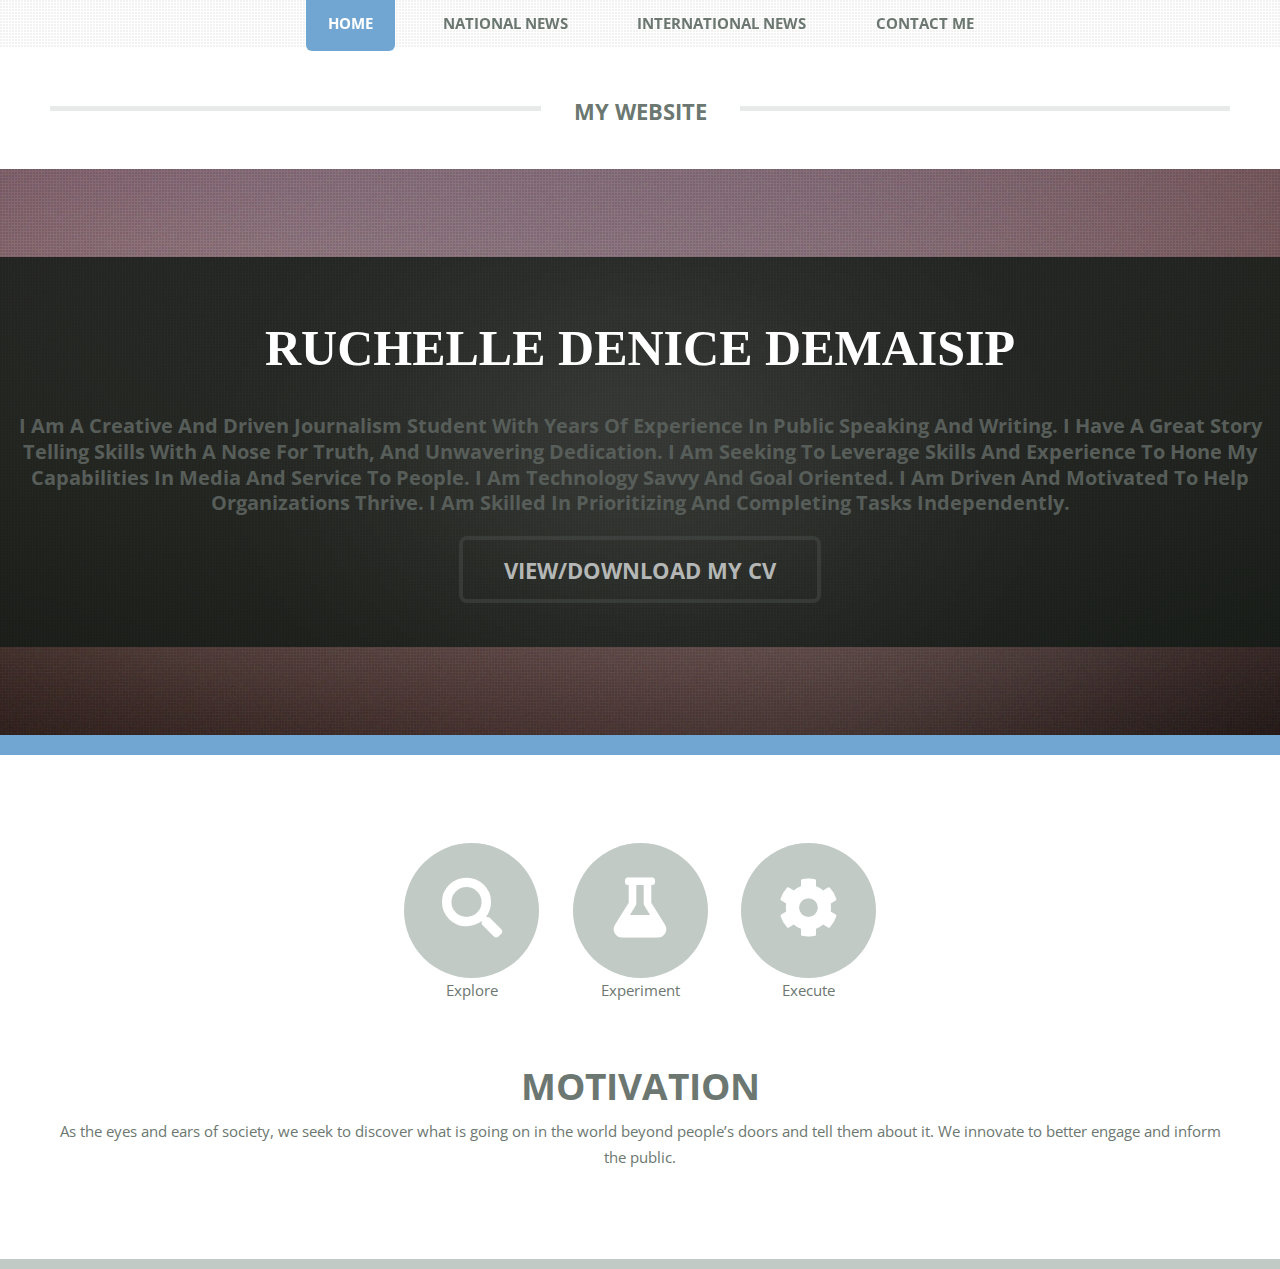
<file: index.html>
<!DOCTYPE HTML>

<html>
	<head>
		<title>Ruchelle Denice Demaisip</title>
		<meta charset="utf-8" />
		<style>
			/* Popup container - can be anything you want */
			.popup {
			  position: relative;
			  display: inline-block;
			  cursor: pointer;
			  -webkit-user-select: none;
			  -moz-user-select: none;
			  -ms-user-select: none;
			  user-select: none;
			}
			
			/* The actual popup */
			.popup .popuptext {
			  visibility: hidden;
			  width: 160px;
			  background-color: #555;
			  color: #fff;
			  text-align: center;
			  border-radius: 6px;
			  padding: 8px 0;
			  position: absolute;
			  z-index: 1;
			  bottom: 125%;
			  left: 50%;
			  margin-left: -80px;
			}
			
			/* Popup arrow */
			.popup .popuptext::after {
			  content: "";
			  position: absolute;
			  top: 100%;
			  left: 50%;
			  margin-left: -5px;
			  border-width: 5px;
			  border-style: solid;
			  border-color: #555 transparent transparent transparent;
			}
			
			/* Toggle this class - hide and show the popup */
			.popup .show {
			  visibility: visible;
			  -webkit-animation: fadeIn 1s;
			  animation: fadeIn 1s;
			}
			
			/* Add animation (fade in the popup) */
			@-webkit-keyframes fadeIn {
			  from {opacity: 0;} 
			  to {opacity: 1;}
			}
			
			@keyframes fadeIn {
			  from {opacity: 0;}
			  to {opacity:1 ;}
			}
			</style>
		<meta name="viewport" content="width=device-width, initial-scale=1, user-scalable=no" />
		<link rel="stylesheet" href="assets/css/main.css" />
	</head>
	<body class="homepage is-preload">
		<div id="page-wrapper">

			<!-- Header -->
				<header id="header">
					<div class="logo container">
						<div>
							<h1><a href="index.html" id="logo">My Website</a></h1>
						</div>
					</div>
				</header>

			<!-- Nav -->
				<nav id="nav">
					<ul>
						<li class="current"><a href="index.html">Home</a></li>
						<!-- <li>
							<a href="#">Dropdown</a>
							<ul>
								<li><a href="#">Lorem ipsum dolor</a></li>
								<li><a href="#">Magna phasellus</a></li>
								<li>
									<a href="#">Phasellus consequat</a>
									<ul>
										<li><a href="#">Lorem ipsum dolor</a></li>
										<li><a href="#">Phasellus consequat</a></li>
										<li><a href="#">Magna phasellus</a></li>
										<li><a href="#">Etiam dolore nisl</a></li>
									</ul>
								</li>
								<li><a href="#">Veroeros feugiat</a></li>
							</ul>
						</li> -->
						<!-- <li><a href="left-sidebar.html">My Resume</a></li> -->
						<li><a href="right-sidebar.html">National News</a></li>
						<li><a href="inter.html">International News</a></li>
						<li><a href="no-sidebar.html">Contact Me</a></li>
						
					</ul>
				</nav>

			<!-- Banner -->
				<section id="banner">
					<div class="content">
						<h2 style="font-family:Segoe Script;font-size: 50px;">Ruchelle Denice Demaisip</h2>
						<p style="text-transform: capitalize;">I am a creative and driven Journalism 
							student with years of experience in 
							public speaking and writing. I have a 
							great story telling skills with a nose for 
							truth, and unwavering dedication. I am 
							seeking to leverage skills and 
							experience to hone my capabilities in 
							media and service to people. 
							I am technology savvy and goal 
							oriented. I am driven and motivated to 
							help organizations thrive. I am skilled in 
							prioritizing and completing tasks 
							independently.</p>
						<a href="Data/RUCHELLE DENICE DEMAISIP - CV.pdf" class="button scrolly" download="bottle" target="_blank">View/Download My CV</a>
					</div>
				</section>

			<!-- Main -->
				<section id="main">
					<div class="container">
						<div class="row gtr-200">
							<div class="col-12">

								<!-- Highlight -->
									<section class="box highlight">
										<ul class="special">
												<li><a href="#" class="icon solid fa-search"><span class="label">Flask</span></a>
													<span class="popuptext" id="myPopup">Explore</span></li>
		
											<li><a href="#" class="icon solid fa-flask"><span class="label">Flask</span></a>
												<span class="popuptext" id="myPopup">Experiment</span></li>
											<li><a href="#" class="icon solid fa-cog"><span class="label">Cog?</span></a>
												<span class="popuptext" id="myPopup">Execute</span></li>
		
											  </ul>
											
											
											<script>
												// When the user clicks on div, open the popup
												function myFunction1() {
												  var popup = document.getElementById("myPopup");
												  popup.classList.toggle("show");
												}
												</script>
										</ul>
										<header>
											<h2>Motivation</h2>
										</header>
										<p>
											As the eyes and ears of society, we seek to discover what is going on in the world beyond people’s doors and tell them about it. We innovate to better engage and inform the public.
										</p>
									</section>

							</div>
												
						</div>
					</div>
				</section>

			<!-- Footer -->

		</div>

		<!-- Scripts -->
			<script src="assets/js/jquery.min.js"></script>
			<script src="assets/js/jquery.dropotron.min.js"></script>
			<script src="assets/js/jquery.scrolly.min.js"></script>
			<script src="assets/js/browser.min.js"></script>
			<script src="assets/js/breakpoints.min.js"></script>
			<script src="assets/js/util.js"></script>
			<script src="assets/js/main.js"></script>

	</body>
</html>
</file>
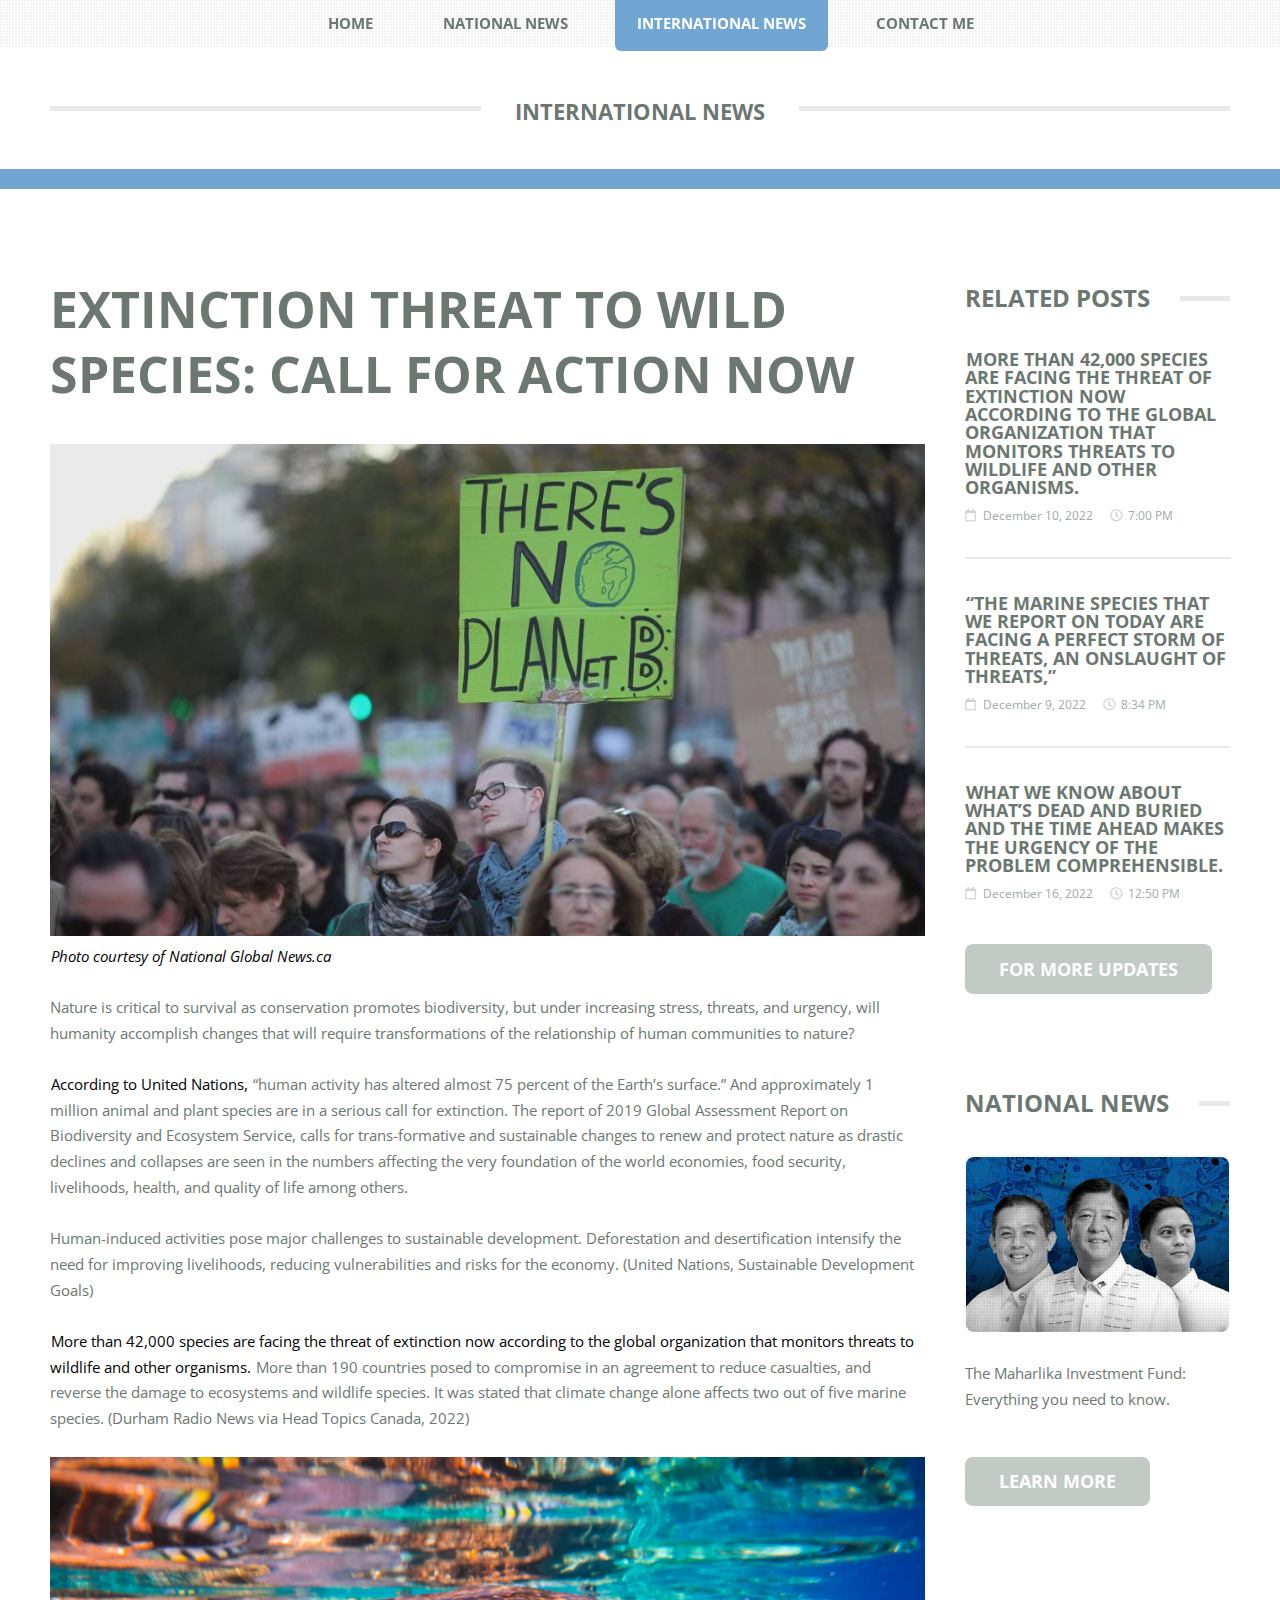
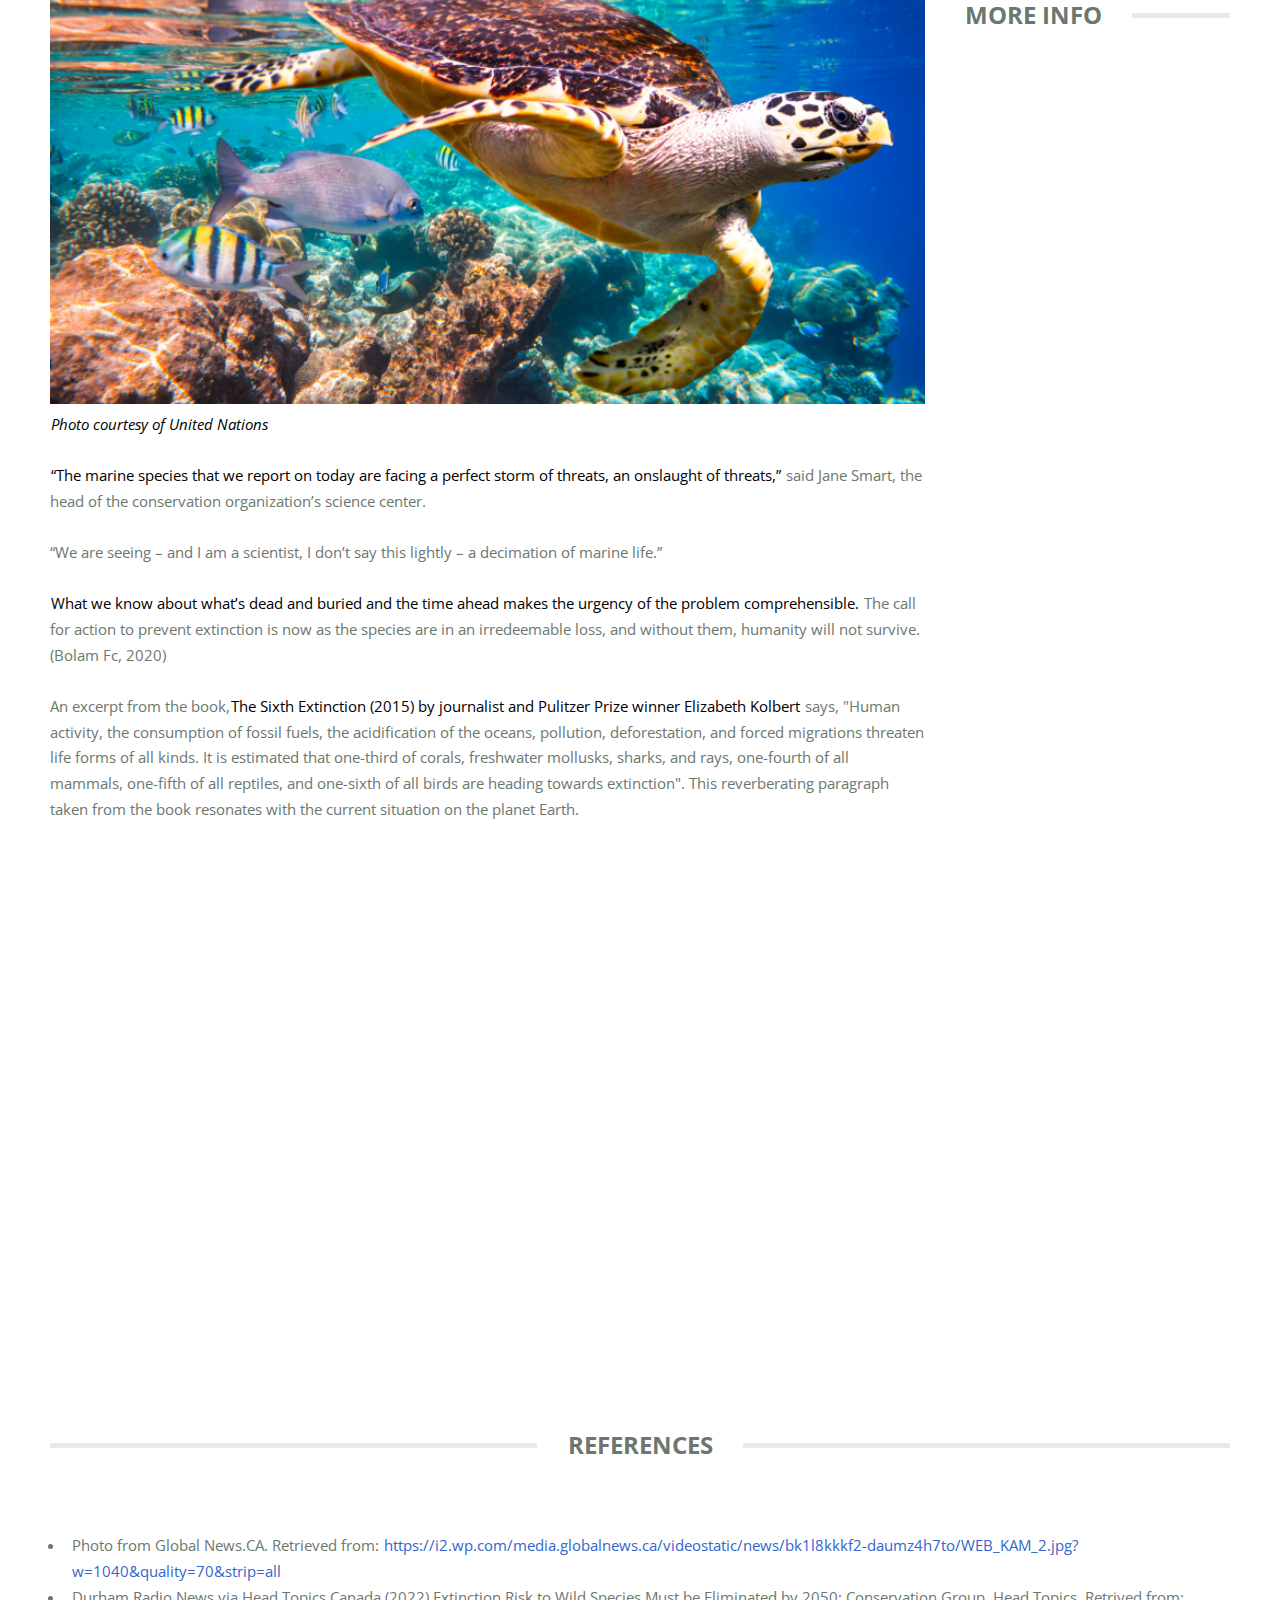
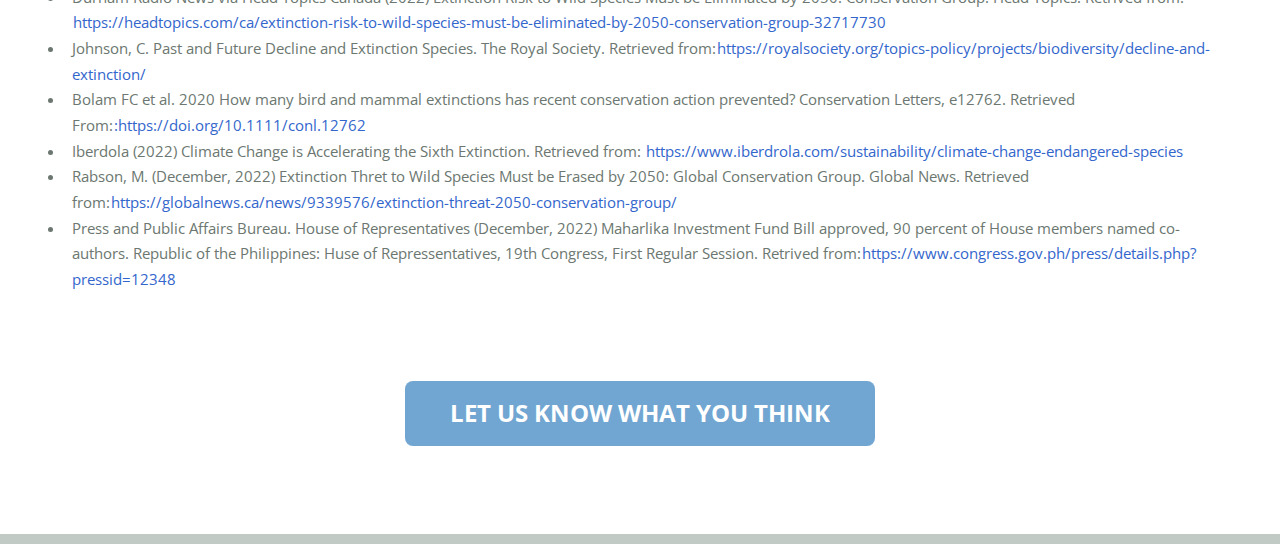
<file: inter.html>
<!DOCTYPE HTML>
<!--
	TXT by HTML5 UP
	html5up.net | @ajlkn
	Free for personal and commercial use under the CCA 3.0 license (html5up.net/license)
-->
<html>
	<head>
		<title>International News</title>
		<meta charset="utf-8" />
		<meta name="viewport" content="width=device-width, initial-scale=1, user-scalable=no" />
		<link rel="stylesheet" href="assets/css/main.css" />
		<style>
			br{
   display:block !important;
}
		
		.containerzz {
			position: relative;
			width: 100%;
			overflow: hidden;
			padding-top: 56.25%; /* 16:9 Aspect Ratio */
		  }
		  
		  .responsive-iframe {
			position: absolute;
			top: 0;
			left: 0;
			bottom: 0;
			right: 0;
			width: 100%;
			height: 100%;
			border: none;
		  }
					  .responsive {
			width: 100%;
			height: auto;
		  }
			a {
  outline: none;
  text-decoration: none;
  padding: 2px 1px 0;
}
		</style>
	</head>
	<body class="is-preload">
		<div id="page-wrapper">

			<!-- Header -->
				<header id="header">
					<div class="logo container">
						<div>
							<h1><a href="index.html" id="logo">International News</a></h1>
						</div>
					</div>
				</header>

			<!-- Nav -->
				<nav id="nav">
					<ul>
						<li ><a href="index.html">Home</a></li>
						<!-- <li>
							<a href="#">Dropdown</a>
							<ul>
								<li><a href="#">Lorem ipsum dolor</a></li>
								<li><a href="#">Magna phasellus</a></li>
								<li>
									<a href="#">Phasellus consequat</a>
									<ul>
										<li><a href="#">Lorem ipsum dolor</a></li>
										<li><a href="#">Phasellus consequat</a></li>
										<li><a href="#">Magna phasellus</a></li>
										<li><a href="#">Etiam dolore nisl</a></li>
									</ul>
								</li>
								<li><a href="#">Veroeros feugiat</a></li>
							</ul>
						</li> -->
						<!-- <li><a href="left-sidebar.html">My Resume</a></li> -->
						<li ><a href="right-sidebar.html">National News</a></li>
						<li class="current"><a href="inter.html">International News</a></li>
						<li><a href="no-sidebar.html">Contact Me</a></li>
					</ul>
				</nav>
				</nav>

			<!-- Main -->
				<section id="main">
					<div class="container">
						<div class="row">
							<div class="col-9 col-12-medium">
								
								<div class="content">
									
									<!-- Content -->

										<article class="box page-content">

											<header>
												<h2 style="font-size: 50px;">Extinction threat to wild species:
                                                    Call for action now</h2>
												<!-- <ul class="meta">
													<li class="icon fa-clock">5 days ago</li>
													<li class="icon fa-comments"><a href="#">1,024</a></li>
												</ul> -->
											</header>

											<section>
												<p>
												<span><img src="Data/Picture2.png" alt="" class="responsive"/><br>
                                                    <a href="https://i2.wp.com/media.globalnews.ca/videostatic/news/bk1l8kkkf2-daumz4h7to/WEB_KAM_2.jpg?w=1040&quality=70&strip=all" style="color: black;">
														<i>Photo courtesy of National Global News.ca</i></a></span>
                                                        <br><br>
													
												
												
                                                        Nature is critical to survival as conservation promotes biodiversity, but under increasing stress, threats, and urgency, will humanity accomplish changes that will require transformations of the relationship of human communities to nature?
												<br><br><a href="https://www.un.org/sustainabledevelopment/biodiversity/" style="color: black;">According to United Nations,</a> “human activity has altered almost 75 percent of the Earth’s surface.” And approximately 1 million animal and plant species are in a serious call for extinction. The report of 2019 Global Assessment Report on Biodiversity and Ecosystem Service, calls for trans-formative and sustainable changes to renew and protect nature as drastic declines and collapses are seen in the numbers affecting the very foundation of the world economies, food security, livelihoods, health, and quality of life among others. 
												<br><br>Human-induced activities pose major challenges to sustainable development. Deforestation and desertification intensify the need for improving livelihoods, reducing vulnerabilities and risks for the economy. (United Nations, Sustainable Development Goals)
												
											     <br><br> <a href="https://headtopics.com/ca/extinction-risk-to-wild-species-must-be-eliminated-by-2050-conservation-group-32717730" style="color: black;">More than 42,000 species are facing the threat of extinction now according to the global organization that monitors threats to wildlife and other organisms.</a> More than 190 countries posed to compromise in an agreement to reduce casualties, and reverse the damage to ecosystems and wildlife species. It was stated that climate change alone affects two out of five marine species. (Durham Radio News via Head Topics Canada, 2022)
                                                <br><br> <span><img src="Data/Picture3.png" alt="" class="responsive"/><br>
                                                    <a href="https://www.un.org/sustainabledevelopment/wp-content/uploads/2019/05/header.png" style="color: black;"><i>Photo courtesy of United Nations</i></a> 
													<br><br><a href="https://globalnews.ca/news/9339576/extinction-threat-2050-conservation-group/" style="color: black;">“The marine species that we report on today are facing a perfect storm of threats, an onslaught of threats,”</a> said Jane Smart, the head of the conservation organization’s science center.	
											<br><br>“We are seeing – and I am a scientist, I don’t say this lightly – a decimation of marine life.”
                                                </span> 
                                                <br><br><a href="https://royalsociety.org/topics-policy/projects/biodiversity/decline-and-extinction/" style="color: black;">What we know about what’s dead and buried and the time ahead makes the urgency of the problem comprehensible.</a> The call for action to prevent extinction is now as the species are in an irredeemable loss, and without them, humanity will not survive. (Bolam Fc, 2020) 
													<br><br>An excerpt from the book,<a href="https://www.iberdrola.com/sustainability/climate-change-endangered-species" style="color: black;">The Sixth Extinction (2015) by journalist and Pulitzer Prize winner Elizabeth Kolbert</a> says, "Human activity, the consumption of fossil fuels, the acidification of the oceans, pollution, deforestation, and forced migrations threaten life forms of all kinds. It is estimated that one-third of corals, freshwater mollusks, sharks, and rays, one-fourth of all mammals, one-fifth of all reptiles, and one-sixth of all birds are heading towards extinction". This reverberating paragraph taken from the book resonates with the current situation on the planet Earth.
												
                                            <br><br>
											<div class="containerzz"><iframe class="responsive-iframe" src="https://www.youtube.com/embed/dbCR0KSU52g" title="YouTube video player" frameborder="0" allow="accelerometer; autoplay; clipboard-write; encrypted-media; gyroscope; picture-in-picture" allowfullscreen></iframe>
                                        </div>
											</p>
											</section>

										</article>

								</div>
							</div>
							<div class="col-3 col-12-medium">
								<div class="sidebar">

									<!-- Sidebar -->

										<!-- Recent Posts -->
											<section>
												<h2 class="major"><span>Related Posts</span></h2>
												<ul class="divided">
													<li>
														<article class="box post-summary">
															<h3><a href="https://headtopics.com/ca/extinction-risk-to-wild-species-must-be-eliminated-by-2050-conservation-group-32717730">More than 42,000 species are facing the threat of extinction now according to the global organization that monitors threats to wildlife and other organisms.</a></h3>
															<ul class="meta">
																<li class="icon fa-calendar"><a href="#">December 10, 2022 </a></li>
																<li class="icon fa-clock">7:00 PM</li>
															</ul>
														</article>
													</li>
													<li>
														<article class="box post-summary">
															<h3><a href="https://globalnews.ca/news/9339576/extinction-threat-2050-conservation-group/">“The marine species that we report on today are facing a perfect storm of threats, an onslaught of threats,”</a></h3>
															<ul class="meta">
																<li class="icon fa-calendar"><a href="#">December 9, 2022 
																</a></li>
																<li class="icon fa-clock">8:34 PM</li>
															</ul>
														</article>
													</li>
													<li>
														<article class="box post-summary">
                                                            <h3><a href="https://royalsociety.org/topics-policy/projects/biodiversity/decline-and-extinction/">What we know about what’s dead and buried and the time ahead makes the urgency of the problem comprehensible.</a></h3>
															<ul class="meta">
																<li class="icon fa-calendar"><a href="#">December 16, 2022 
																</a></li>
																<li class="icon fa-clock">12:50 PM</li>
															</ul>
														</article>
													</li>
												</ul>
												<a href="no-sidebar.html" class="button alt">For More Updates</a>
											</section>

										<!-- Something -->
											<section>
												<h2 class="major"><span>National News</span></h2>
												<a href="#" class="image featured"><img src="Data/imag.png" alt="" /></a>
												<p>
													The Maharlika Investment Fund: Everything you need to know.
												</p>
												<a href="right-sidebar.html" class="button alt">Learn more</a>
											</section>

										<!-- Something -->
											<section>
												<section>
                                                    <h2 class="major"><span>More Info</span></h2>
													
                                                    <iframe width="300" height="150" src="https://www.youtube.com/embed/vN_qy0YPURA" title="YouTube video player" frameborder="0" allow="accelerometer; autoplay; clipboard-write; encrypted-media; gyroscope; picture-in-picture" allowfullscreen></iframe>
                                                
													<br><br><br>
                                                <iframe width="300" height="150" src="https://www.youtube.com/embed/0Puv0Pss33M" title="YouTube video player" frameborder="0" allow="accelerometer; autoplay; clipboard-write; encrypted-media; gyroscope; picture-in-picture" allowfullscreen></iframe>
                                                </section>
											</section>

								</div>
							</div>
							<div class="col-12">

								<!-- Features -->
									<section class="box features">
										<h2 class="major"><span>REFERENCES</span></h2>
										<div>
											<article class="box page-content">
												

													<ul>
														<li>Photo from Global News.CA. Retrieved from:<a href="https://i2.wp.com/media.globalnews.ca/videostatic/news/bk1l8kkkf2-daumz4h7to/WEB_KAM_2.jpg?w=1040&quality=70&strip=all" style="color:#3366CC;"> https://i2.wp.com/media.globalnews.ca/videostatic/news/bk1l8kkkf2-daumz4h7to/WEB_KAM_2.jpg?w=1040&quality=70&strip=all</a></li>
														<li>Durham Radio News via Head Topics Canada (2022) Extinction Risk to Wild Species Must be Eliminated by 2050: Conservation Group. Head Topics. Retrived from: <a href="https://headtopics.com/ca/extinction-risk-to-wild-species-must-be-eliminated-by-2050-conservation-group-32717730" style="color:#3366CC;">https://headtopics.com/ca/extinction-risk-to-wild-species-must-be-eliminated-by-2050-conservation-group-32717730</a></li>
														<li>Johnson, C. Past and Future Decline and Extinction Species. The Royal Society. Retrieved from:<a href="https://royalsociety.org/topics-policy/projects/biodiversity/decline-and-extinction/" style="color:#3366CC;">https://royalsociety.org/topics-policy/projects/biodiversity/decline-and-extinction/</a></li>
														<li>Bolam FC et al. 2020 How many bird and mammal extinctions has recent conservation action prevented? Conservation Letters, e12762. Retrieved From:<a href=":https://doi.org/10.1111/conl.12762" style="color:#3366CC;">:https://doi.org/10.1111/conl.12762</a></li>
														<li>Iberdola (2022) Climate Change is Accelerating the Sixth Extinction. Retrieved from: <a href="https://www.iberdrola.com/sustainability/climate-change-endangered-species" style="color:#3366CC;">https://www.iberdrola.com/sustainability/climate-change-endangered-species </a></li>
														<li>Rabson, M. (December, 2022) Extinction Thret to Wild Species Must be Erased by 2050: Global Conservation Group. Global News. Retrieved from:<a href="https://globalnews.ca/news/9339576/extinction-threat-2050-conservation-group/" style="color:#3366CC;">https://globalnews.ca/news/9339576/extinction-threat-2050-conservation-group/</a></li>
														<li>Press and Public Affairs Bureau. House of Representatives (December, 2022) Maharlika Investment Fund Bill approved, 90 percent of House members named co-authors. Republic of the Philippines: Huse of Repressentatives, 19th Congress, First Regular Session. Retrived from:<a href="https://www.congress.gov.ph/press/details.php?pressid=12348 " style="color:#3366CC;">https://www.congress.gov.ph/press/details.php?pressid=12348 </a></li>
													</ul>
													
													</article>
												
												<div class="col-12">
													<ul class="actions">
														<li><a href="no-sidebar.html" class="button large">let us know what you think</a></li>
													</ul>
												</div>
											</div>
										</div>
									</section>

							</div>
						</div>
					</div>
				</section>

		</div>

		<!-- Scripts -->
			<script src="assets/js/jquery.min.js"></script>
			<script src="assets/js/jquery.dropotron.min.js"></script>
			<script src="assets/js/jquery.scrolly.min.js"></script>
			<script src="assets/js/browser.min.js"></script>
			<script src="assets/js/breakpoints.min.js"></script>
			<script src="assets/js/util.js"></script>
			<script src="assets/js/main.js"></script>

	</body>
</html>
</file>
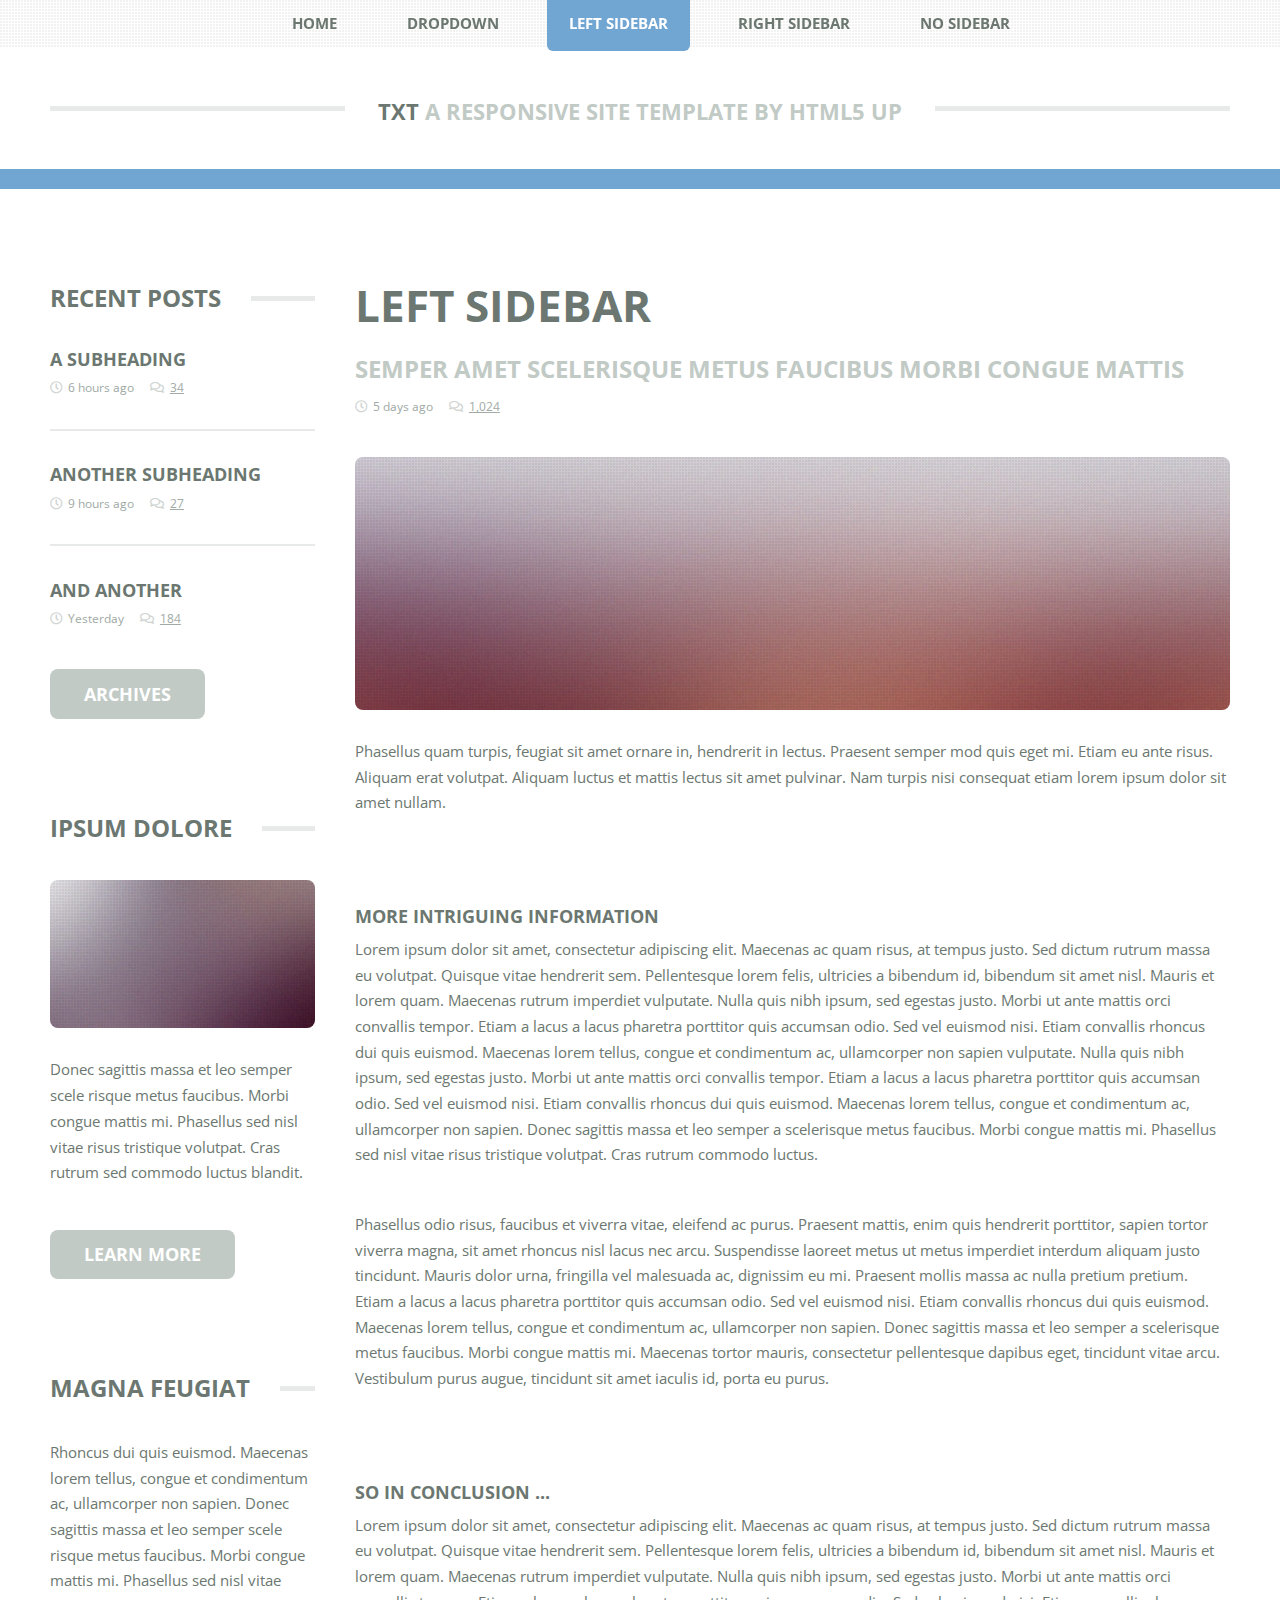
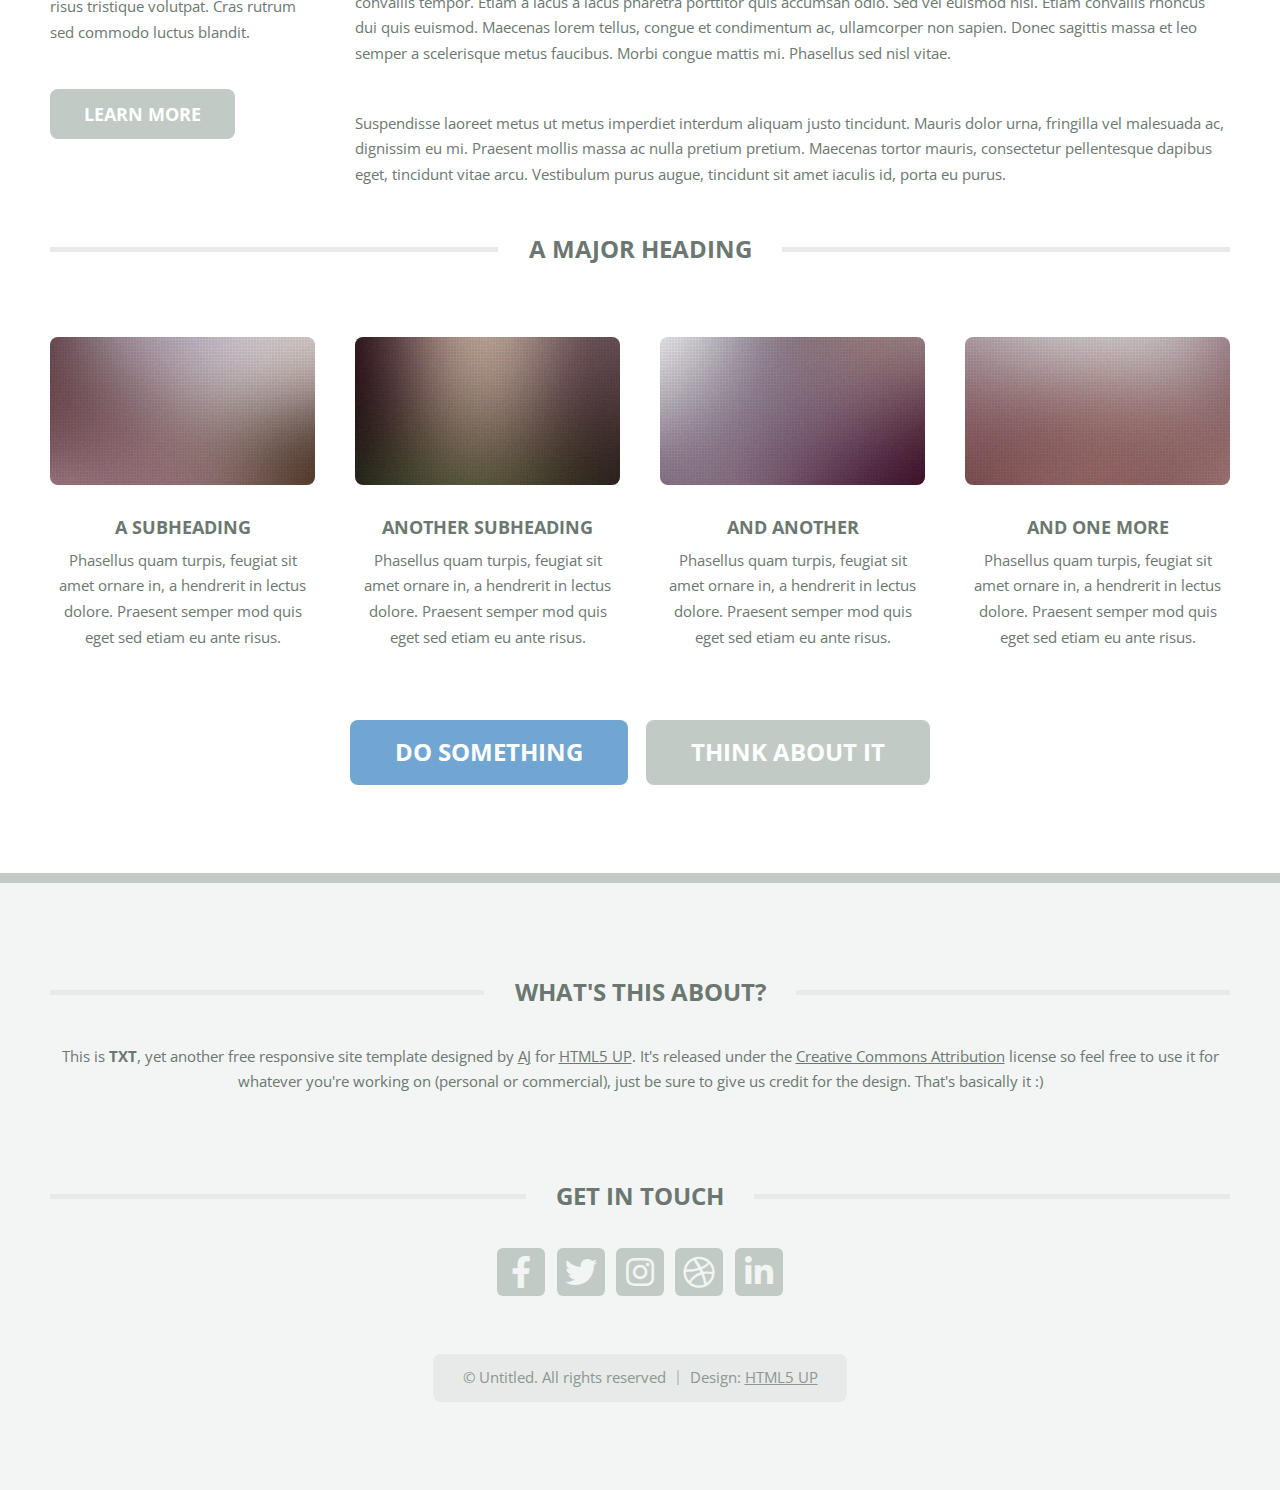
<file: left-sidebar.html>
<!DOCTYPE HTML>
<!--
	TXT by HTML5 UP
	html5up.net | @ajlkn
	Free for personal and commercial use under the CCA 3.0 license (html5up.net/license)
-->
<html>
	<head>
		<title>Left Sidebar - TXT by HTML5 UP</title>
		<meta charset="utf-8" />
		<meta name="viewport" content="width=device-width, initial-scale=1, user-scalable=no" />
		<link rel="stylesheet" href="assets/css/main.css" />
	</head>
	<body class="is-preload">
		<div id="page-wrapper">

			<!-- Header -->
				<header id="header">
					<div class="logo container">
						<div>
							<h1><a href="index.html" id="logo">TXT</a></h1>
							<p>A responsive site template by HTML5 UP</p>
						</div>
					</div>
				</header>

			<!-- Nav -->
				<nav id="nav">
					<ul>
						<li><a href="index.html">Home</a></li>
						<li>
							<a href="#">Dropdown</a>
							<ul>
								<li><a href="#">Lorem ipsum dolor</a></li>
								<li><a href="#">Magna phasellus</a></li>
								<li>
									<a href="#">Phasellus consequat</a>
									<ul>
										<li><a href="#">Lorem ipsum dolor</a></li>
										<li><a href="#">Phasellus consequat</a></li>
										<li><a href="#">Magna phasellus</a></li>
										<li><a href="#">Etiam dolore nisl</a></li>
									</ul>
								</li>
								<li><a href="#">Veroeros feugiat</a></li>
							</ul>
						</li>
						<li class="current"><a href="left-sidebar.html">Left Sidebar</a></li>
						<li><a href="right-sidebar.html">Right Sidebar</a></li>
						<li><a href="no-sidebar.html">No Sidebar</a></li>
					</ul>
				</nav>

			<!-- Main -->
				<section id="main">
					<div class="container">
						<div class="row">
							<div class="col-3 col-12-medium">
								<div class="sidebar">

									<!-- Sidebar -->

										<!-- Recent Posts -->
											<section>
												<h2 class="major"><span>Recent Posts</span></h2>
												<ul class="divided">
													<li>
														<article class="box post-summary">
															<h3><a href="#">A Subheading</a></h3>
															<ul class="meta">
																<li class="icon fa-clock">6 hours ago</li>
																<li class="icon fa-comments"><a href="#">34</a></li>
															</ul>
														</article>
													</li>
													<li>
														<article class="box post-summary">
															<h3><a href="#">Another Subheading</a></h3>
															<ul class="meta">
																<li class="icon fa-clock">9 hours ago</li>
																<li class="icon fa-comments"><a href="#">27</a></li>
															</ul>
														</article>
													</li>
													<li>
														<article class="box post-summary">
															<h3><a href="#">And Another</a></h3>
															<ul class="meta">
																<li class="icon fa-clock">Yesterday</li>
																<li class="icon fa-comments"><a href="#">184</a></li>
															</ul>
														</article>
													</li>
												</ul>
												<a href="#" class="button alt">Archives</a>
											</section>

										<!-- Something -->
											<section>
												<h2 class="major"><span>Ipsum Dolore</span></h2>
												<a href="#" class="image featured"><img src="images/pic03.jpg" alt="" /></a>
												<p>
													Donec sagittis massa et leo semper scele risque metus faucibus. Morbi congue mattis mi.
													Phasellus sed nisl vitae risus tristique volutpat. Cras rutrum sed commodo luctus blandit.
												</p>
												<a href="#" class="button alt">Learn more</a>
											</section>

										<!-- Something -->
											<section>
												<h2 class="major"><span>Magna Feugiat</span></h2>
												<p>
													Rhoncus dui quis euismod. Maecenas lorem tellus, congue et condimentum ac, ullamcorper non sapien.
													Donec sagittis massa et leo semper scele risque metus faucibus. Morbi congue mattis mi.
													Phasellus sed nisl vitae risus tristique volutpat. Cras rutrum sed commodo luctus blandit.
												</p>
												<a href="#" class="button alt">Learn more</a>
											</section>

								</div>
							</div>
							<div class="col-9 col-12-medium imp-medium">
								<div class="content">

									<!-- Content -->

										<article class="box page-content">

											<header>
												<h2>Left Sidebar</h2>
												<p>Semper amet scelerisque metus faucibus morbi congue mattis</p>
												<ul class="meta">
													<li class="icon fa-clock">5 days ago</li>
													<li class="icon fa-comments"><a href="#">1,024</a></li>
												</ul>
											</header>

											<section>
												<span class="image featured"><img src="images/pic05.jpg" alt="" /></span>
												<p>
													Phasellus quam turpis, feugiat sit amet ornare in, hendrerit in lectus.
													Praesent semper mod quis eget mi. Etiam eu ante risus. Aliquam erat volutpat.
													Aliquam luctus et mattis lectus sit amet pulvinar. Nam turpis nisi
													consequat etiam lorem ipsum dolor sit amet nullam.
												</p>
											</section>

											<section>
												<h3>More intriguing information</h3>
												<p>
													Lorem ipsum dolor sit amet, consectetur adipiscing elit. Maecenas ac quam risus, at tempus
													justo. Sed dictum rutrum massa eu volutpat. Quisque vitae hendrerit sem. Pellentesque lorem felis,
													ultricies a bibendum id, bibendum sit amet nisl. Mauris et lorem quam. Maecenas rutrum imperdiet
													vulputate. Nulla quis nibh ipsum, sed egestas justo. Morbi ut ante mattis orci convallis tempor.
													Etiam a lacus a lacus pharetra porttitor quis accumsan odio. Sed vel euismod nisi. Etiam convallis
													rhoncus dui quis euismod. Maecenas lorem tellus, congue et condimentum ac, ullamcorper non sapien
													vulputate. Nulla quis nibh ipsum, sed egestas justo. Morbi ut ante mattis orci convallis tempor.
													Etiam a lacus a lacus pharetra porttitor quis accumsan odio. Sed vel euismod nisi. Etiam convallis
													rhoncus dui quis euismod. Maecenas lorem tellus, congue et condimentum ac, ullamcorper non sapien.
													Donec sagittis massa et leo semper a scelerisque metus faucibus. Morbi congue mattis mi.
													Phasellus sed nisl vitae risus tristique volutpat. Cras rutrum commodo luctus.
												</p>
												<p>
													Phasellus odio risus, faucibus et viverra vitae, eleifend ac purus. Praesent mattis, enim
													quis hendrerit porttitor, sapien tortor viverra magna, sit amet rhoncus nisl lacus nec arcu.
													Suspendisse laoreet metus ut metus imperdiet interdum aliquam justo tincidunt. Mauris dolor urna,
													fringilla vel malesuada ac, dignissim eu mi. Praesent mollis massa ac nulla pretium pretium.
													Etiam a lacus a lacus pharetra porttitor quis accumsan odio. Sed vel euismod nisi. Etiam convallis
													rhoncus dui quis euismod. Maecenas lorem tellus, congue et condimentum ac, ullamcorper non sapien.
													Donec sagittis massa et leo semper a scelerisque metus faucibus. Morbi congue mattis mi.
													Maecenas tortor mauris, consectetur pellentesque dapibus eget, tincidunt vitae arcu.
													Vestibulum purus augue, tincidunt sit amet iaculis id, porta eu purus.
												</p>
											</section>

											<section>
												<h3>So in conclusion ...</h3>
												<p>
													Lorem ipsum dolor sit amet, consectetur adipiscing elit. Maecenas ac quam risus, at tempus
													justo. Sed dictum rutrum massa eu volutpat. Quisque vitae hendrerit sem. Pellentesque lorem felis,
													ultricies a bibendum id, bibendum sit amet nisl. Mauris et lorem quam. Maecenas rutrum imperdiet
													vulputate. Nulla quis nibh ipsum, sed egestas justo. Morbi ut ante mattis orci convallis tempor.
													Etiam a lacus a lacus pharetra porttitor quis accumsan odio. Sed vel euismod nisi. Etiam convallis
													rhoncus dui quis euismod. Maecenas lorem tellus, congue et condimentum ac, ullamcorper non sapien.
													Donec sagittis massa et leo semper a scelerisque metus faucibus. Morbi congue mattis mi.
													Phasellus sed nisl vitae.
												</p>
												<p>
													Suspendisse laoreet metus ut metus imperdiet interdum aliquam justo tincidunt. Mauris dolor urna,
													fringilla vel malesuada ac, dignissim eu mi. Praesent mollis massa ac nulla pretium pretium.
													Maecenas tortor mauris, consectetur pellentesque dapibus eget, tincidunt vitae arcu.
													Vestibulum purus augue, tincidunt sit amet iaculis id, porta eu purus.
												</p>
											</section>

										</article>

								</div>
							</div>
							<div class="col-12">

								<!-- Features -->
									<section class="box features">
										<h2 class="major"><span>A Major Heading</span></h2>
										<div>
											<div class="row">
												<div class="col-3 col-6-medium col-12-small">

													<!-- Feature -->
														<section class="box feature">
															<a href="#" class="image featured"><img src="images/pic01.jpg" alt="" /></a>
															<h3><a href="#">A Subheading</a></h3>
															<p>
																Phasellus quam turpis, feugiat sit amet ornare in, a hendrerit in
																lectus dolore. Praesent semper mod quis eget sed etiam eu ante risus.
															</p>
														</section>

												</div>
												<div class="col-3 col-6-medium col-12-small">

													<!-- Feature -->
														<section class="box feature">
															<a href="#" class="image featured"><img src="images/pic02.jpg" alt="" /></a>
															<h3><a href="#">Another Subheading</a></h3>
															<p>
																Phasellus quam turpis, feugiat sit amet ornare in, a hendrerit in
																lectus dolore. Praesent semper mod quis eget sed etiam eu ante risus.
															</p>
														</section>

												</div>
												<div class="col-3 col-6-medium col-12-small">

													<!-- Feature -->
														<section class="box feature">
															<a href="#" class="image featured"><img src="images/pic03.jpg" alt="" /></a>
															<h3><a href="#">And Another</a></h3>
															<p>
																Phasellus quam turpis, feugiat sit amet ornare in, a hendrerit in
																lectus dolore. Praesent semper mod quis eget sed etiam eu ante risus.
															</p>
														</section>

												</div>
												<div class="col-3 col-6-medium col-12-small">

													<!-- Feature -->
														<section class="box feature">
															<a href="#" class="image featured"><img src="images/pic04.jpg" alt="" /></a>
															<h3><a href="#">And One More</a></h3>
															<p>
																Phasellus quam turpis, feugiat sit amet ornare in, a hendrerit in
																lectus dolore. Praesent semper mod quis eget sed etiam eu ante risus.
															</p>
														</section>

												</div>
												<div class="col-12">
													<ul class="actions">
														<li><a href="#" class="button large">Do Something</a></li>
														<li><a href="#" class="button alt large">Think About It</a></li>
													</ul>
												</div>
											</div>
										</div>
									</section>

							</div>
						</div>
					</div>
				</section>

			<!-- Footer -->
				<footer id="footer">
					<div class="container">
						<div class="row gtr-200">
							<div class="col-12">

								<!-- About -->
									<section>
										<h2 class="major"><span>What's this about?</span></h2>
										<p>
											This is <strong>TXT</strong>, yet another free responsive site template designed by
											<a href="http://twitter.com/ajlkn">AJ</a> for <a href="http://html5up.net">HTML5 UP</a>. It's released under the
											<a href="http://html5up.net/license/">Creative Commons Attribution</a> license so feel free to use it for
											whatever you're working on (personal or commercial), just be sure to give us credit for the design.
											That's basically it :)
										</p>
									</section>

							</div>
							<div class="col-12">

								<!-- Contact -->
									<section>
										<h2 class="major"><span>Get in touch</span></h2>
										<ul class="contact">
											<li><a class="icon brands fa-facebook-f" href="#"><span class="label">Facebook</span></a></li>
											<li><a class="icon brands fa-twitter" href="#"><span class="label">Twitter</span></a></li>
											<li><a class="icon brands fa-instagram" href="#"><span class="label">Instagram</span></a></li>
											<li><a class="icon brands fa-dribbble" href="#"><span class="label">Dribbble</span></a></li>
											<li><a class="icon brands fa-linkedin-in" href="#"><span class="label">LinkedIn</span></a></li>
										</ul>
									</section>

							</div>
						</div>

						<!-- Copyright -->
							<div id="copyright">
								<ul class="menu">
									<li>&copy; Untitled. All rights reserved</li><li>Design: <a href="http://html5up.net">HTML5 UP</a></li>
								</ul>
							</div>

					</div>
				</footer>

		</div>

		<!-- Scripts -->
			<script src="assets/js/jquery.min.js"></script>
			<script src="assets/js/jquery.dropotron.min.js"></script>
			<script src="assets/js/jquery.scrolly.min.js"></script>
			<script src="assets/js/browser.min.js"></script>
			<script src="assets/js/breakpoints.min.js"></script>
			<script src="assets/js/util.js"></script>
			<script src="assets/js/main.js"></script>

	</body>
</html>
</file>
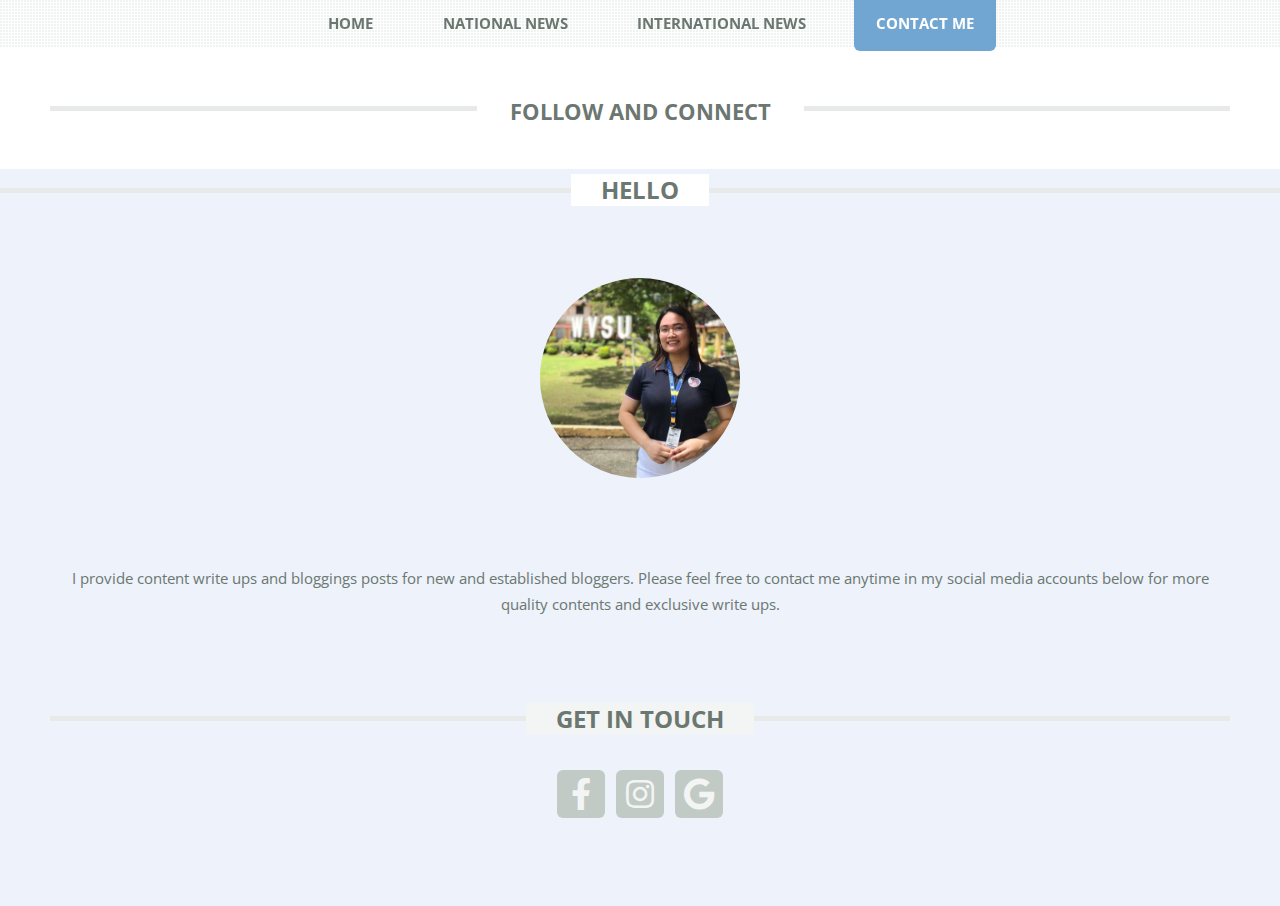
<file: no-sidebar.html>
<!DOCTYPE HTML>
<!--
	TXT by HTML5 UP
	html5up.net | @ajlkn
	Free for personal and commercial use under the CCA 3.0 license (html5up.net/license)
-->
<html>
	<head>
		<title>Contact Me</title>
		<meta charset="utf-8" />
		
		<style>
			.hi {
				display: block;
  margin-left: auto;
  margin-right: auto;
  width: 50%;
  border-radius: 50%;

			}
		</style>
		<meta name="viewport" content="width=device-width, initial-scale=1, user-scalable=no" />
		<link rel="stylesheet" href="assets/css/main.css" />
	</head>
	<body class="is-preload" style="background-color:#edf2fb;">
		<div id="page-wrapper">

			<!-- Header -->
				<header id="header">
					<div class="logo container">
						<div>
							<h1><a href="index.html" id="logo">follow and connect</a></h1>
						</div>
					</div>
				</header>

			
				<nav id="nav">
					<ul>
						<li><a href="index.html">Home</a></li>
						<!-- <li>
							<a href="#">Dropdown</a>
							<ul>
								<li><a href="#">Lorem ipsum dolor</a></li>
								<li><a href="#">Magna phasellus</a></li>
								<li>
									<a href="#">Phasellus consequat</a>
									<ul>
										<li><a href="#">Lorem ipsum dolor</a></li>
										<li><a href="#">Phasellus consequat</a></li>
										<li><a href="#">Magna phasellus</a></li>
										<li><a href="#">Etiam dolore nisl</a></li>
									</ul>
								</li>
								<li><a href="#">Veroeros feugiat</a></li>
							</ul>
						</li> -->
						<!-- <li><a href="left-sidebar.html">My Resume</a></li> -->
						<li><a href="right-sidebar.html">National News</a></li>
						<li><a href="inter.html">International News</a></li>
						<li class="current"><a href="no-sidebar.html">Contact Me</a></li>
					</ul>
				</nav> 

			<!-- Main -->
				
							<div class="col-12">

								<!-- Features -->
									<section class="box features">
										<h2 class="major"><span>Hello</span></h2>
										<img src="Data/ruch2.jpg" alt="Italian Trulli" style="width:200px;height:200px;" class="hi">

			<!-- Footer -->
				<footer id="footer">
					<div class="container">
						<div class="row gtr-200">
							<div class="col-12">

								<!-- About -->
									<section>
										<p>
											I provide content write ups and bloggings posts for new and established bloggers. Please feel free to contact me anytime in my social media accounts below for more quality contents and exclusive write ups.
										</p>
									</section>

							</div>
							<div class="col-12">

								<!-- Contact -->
									<section>
										<h2 class="major"><span>Get in touch</span></h2>
										<ul class="contact">
											<li><a class="icon brands fa-facebook-f" href="https://www.facebook.com/ruchiee.mapa?mibextid=LQQJ4d"><span class="label">Facebook</span></a></li>
											<li><a class="icon brands fa-instagram" href="https://www.instagram.com/rchlldnc/"><span class="label">Instagram</span></a></li>
											<li><a class="icon brands fa-google" onclick="myFunction()"><span class="label" id="hi">Gmail</span></a></li>
											<script>
												function myFunction() {
									  // Get the text field
									  var copyText = "ruchelledenice.demaisip@gmail.com";
									
									  // Select the text field
									//   copyText.select();
									//   copyText.setSelectionRange(0, 99999); // For mobile devices
									
									   // Copy the text inside the text field
									  navigator.clipboard.writeText(copyText);
									
									  // Alert the copied text
									  alert("Copied the email id:" + copyText.value);
									}
											</script>
										</ul>
									</section>

							</div>
						</div>

						<!-- Copyright -->

					</div>
				</footer>

		</div>

		<!-- Scripts -->
			<script src="assets/js/jquery.min.js"></script>
			<script src="assets/js/jquery.dropotron.min.js"></script>
			<script src="assets/js/jquery.scrolly.min.js"></script>
			<script src="assets/js/browser.min.js"></script>
			<script src="assets/js/breakpoints.min.js"></script>
			<script src="assets/js/util.js"></script>
			<script src="assets/js/main.js"></script>

	</body>
</html>
</file>
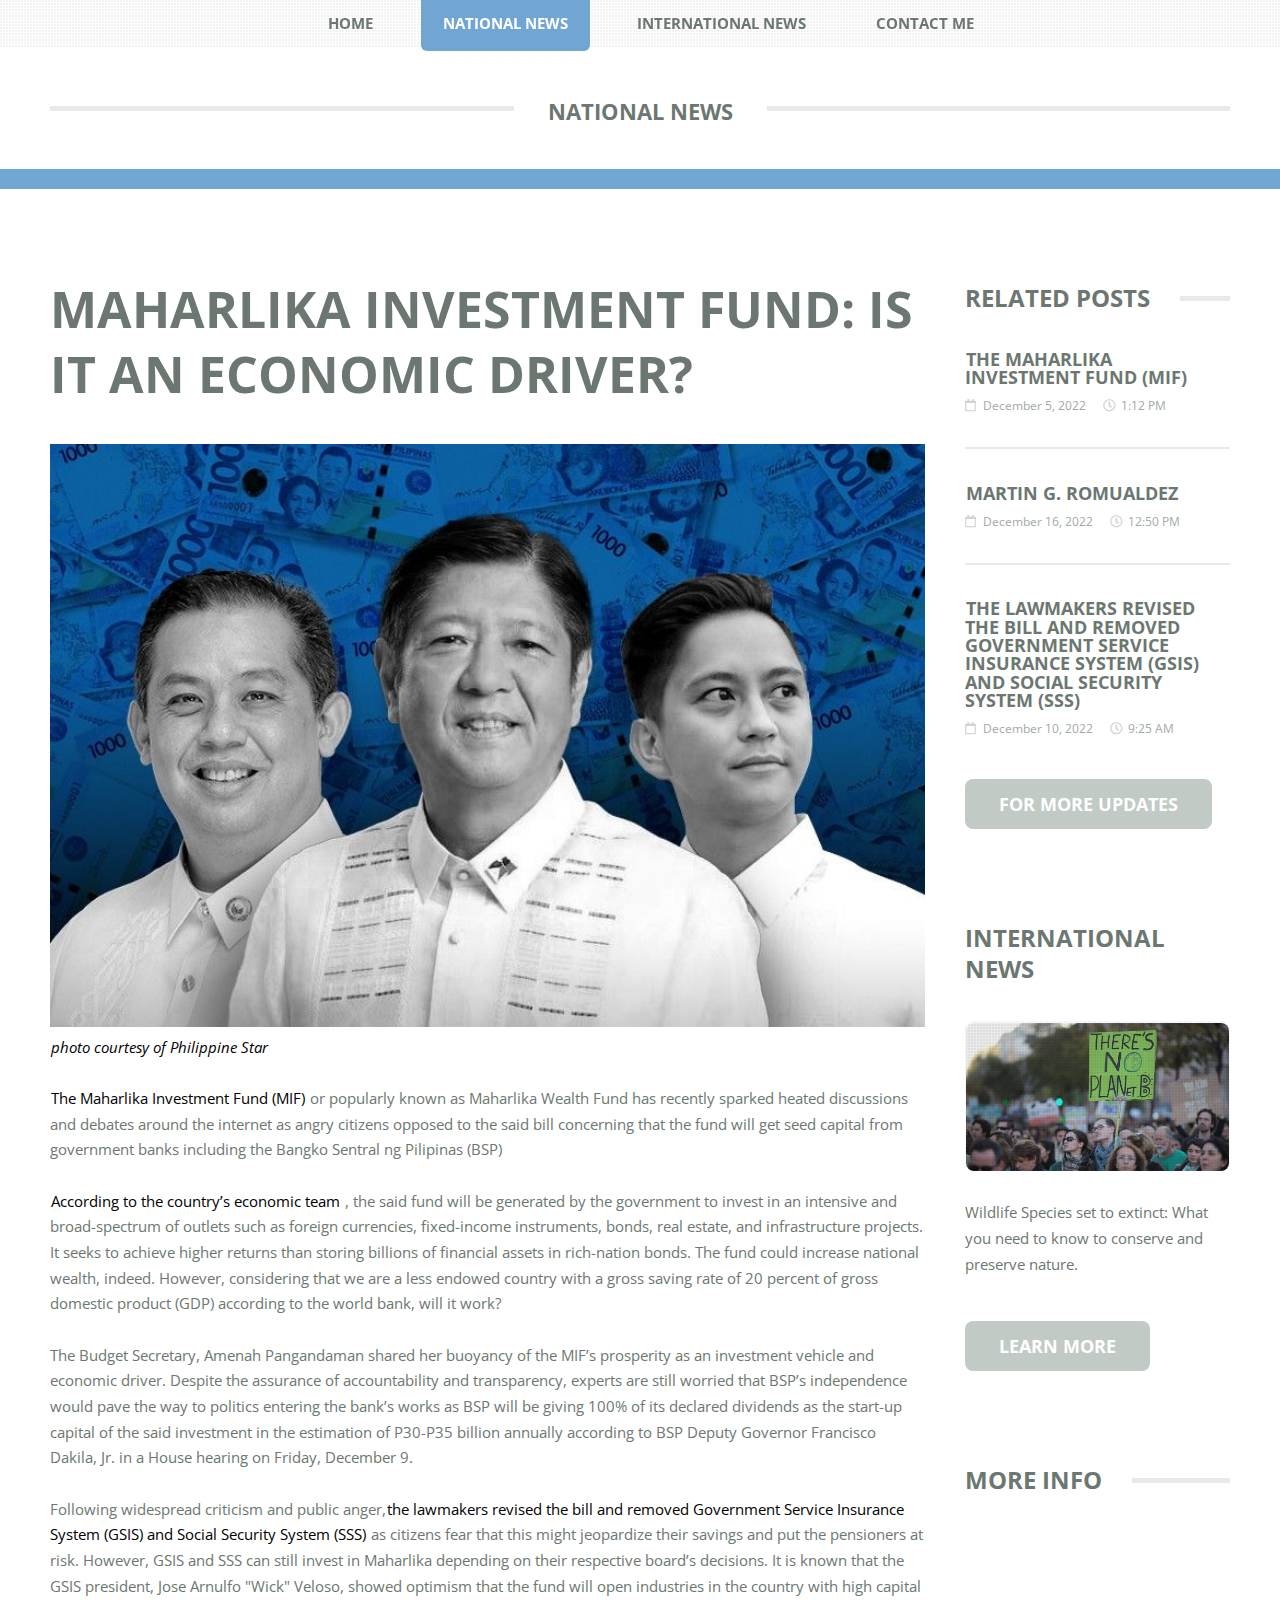
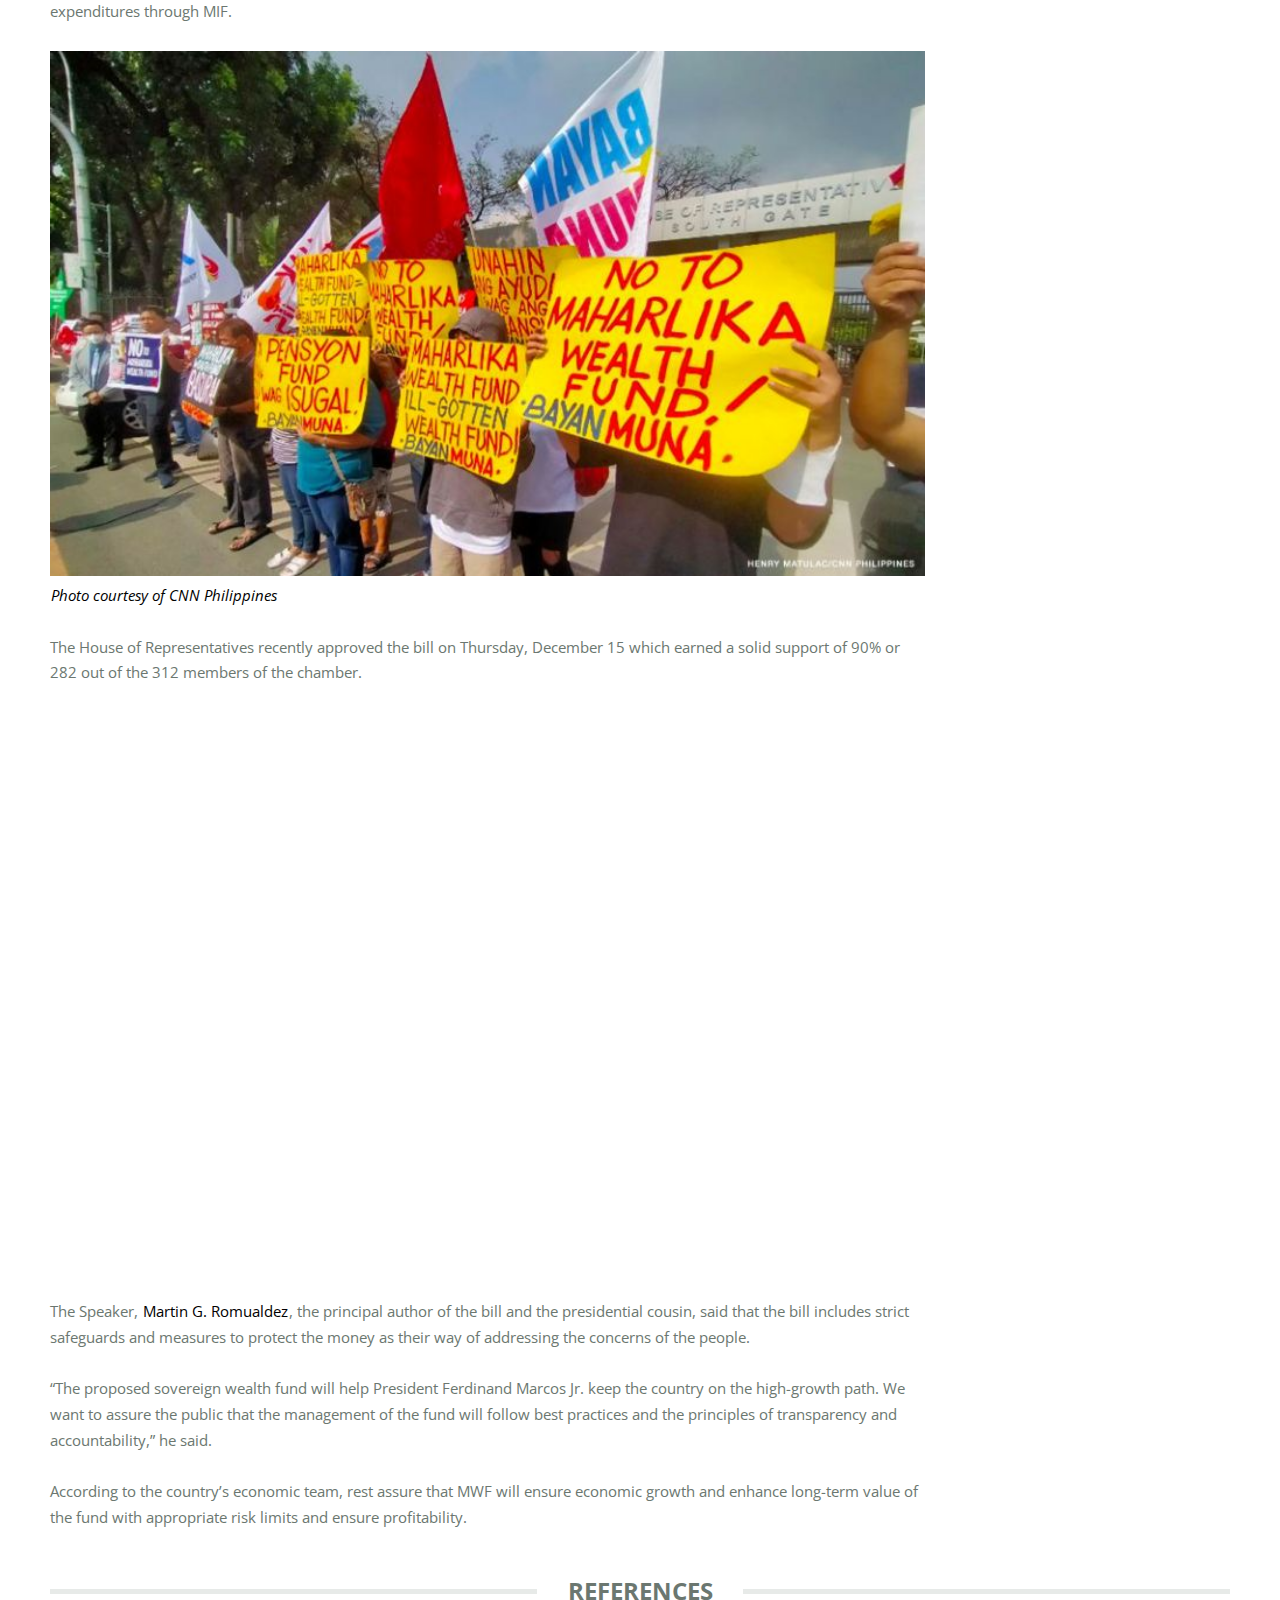
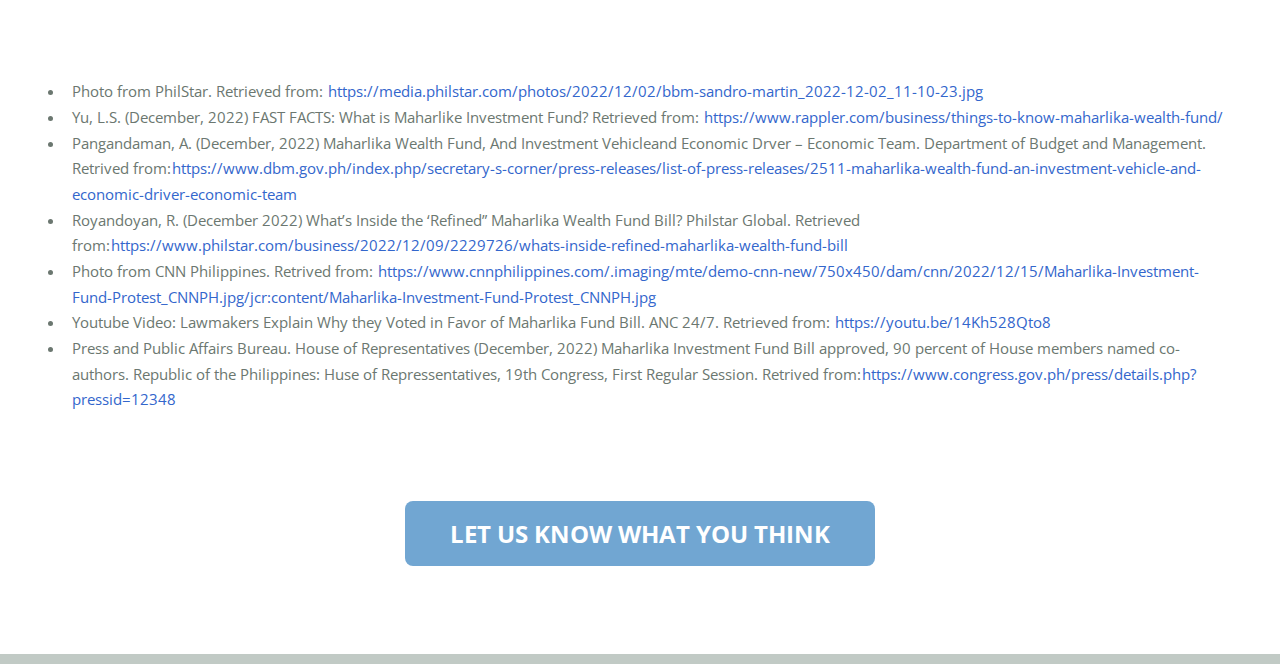
<file: right-sidebar.html>
<!DOCTYPE HTML>
<!--
	TXT by HTML5 UP
	html5up.net | @ajlkn
	Free for personal and commercial use under the CCA 3.0 license (html5up.net/license)
-->
<html>
	<head>
		<title>National News</title>
		<meta charset="utf-8" />
		<meta name="viewport" content="width=device-width, initial-scale=1, user-scalable=no" />
		<link rel="stylesheet" href="assets/css/main.css" />
		<style>
			br{
   display:block !important;
}
			.containerzz {
  position: relative;
  width: 100%;
  overflow: hidden;
  padding-top: 56.25%; /* 16:9 Aspect Ratio */
}

.responsive-iframe {
  position: absolute;
  top: 0;
  left: 0;
  bottom: 0;
  right: 0;
  width: 100%;
  height: 100%;
  border: none;
}
			.responsive {
  width: 100%;
  height: auto;
}
			a {
  outline: none;
  text-decoration: none;
  padding: 2px 1px 0;
}
		</style>
	</head>
	<body class="is-preload">
		<div id="page-wrapper">

			<!-- Header -->
				<header id="header">
					<div class="logo container">
						<div>
							<h1><a href="index.html" id="logo">National News</a></h1>
						</div>
					</div>
				</header>

			<!-- Nav -->
				<nav id="nav">
					<ul>
						<li ><a href="index.html">Home</a></li>
						<!-- <li>
							<a href="#">Dropdown</a>
							<ul>
								<li><a href="#">Lorem ipsum dolor</a></li>
								<li><a href="#">Magna phasellus</a></li>
								<li>
									<a href="#">Phasellus consequat</a>
									<ul>
										<li><a href="#">Lorem ipsum dolor</a></li>
										<li><a href="#">Phasellus consequat</a></li>
										<li><a href="#">Magna phasellus</a></li>
										<li><a href="#">Etiam dolore nisl</a></li>
									</ul>
								</li>
								<li><a href="#">Veroeros feugiat</a></li>
							</ul>
						</li> -->
						<!-- <li><a href="left-sidebar.html">My Resume</a></li> -->
						<li class="current"><a href="right-sidebar.html">National News</a></li>
						<li><a href="inter.html">International News</a></li>
						<li><a href="no-sidebar.html">Contact Me</a></li>
					</ul>
				</nav>
				</nav>

			<!-- Main -->
				<section id="main">
					<div class="container">
						<div class="row">
							<div class="col-9 col-12-medium">
								
								<div class="content">
									
									<!-- Content -->

										<article class="box page-content">

											<header>
												<h2 style="font-size: 50px;">Maharlika Investment Fund:
												 Is it an Economic Driver?</h2>
												<!-- <ul class="meta">
													<li class="icon fa-clock">5 days ago</li>
													<li class="icon fa-comments"><a href="#">1,024</a></li>
												</ul> -->
											</header>

											<section>
												<p>
												<span><img src="Data/imag.png" alt="" class="responsive"/><br>
													<a href="https://media.philstar.com/photos/2022/12/02/bbm-sandro-martin_2022-12-02_11-10-23.jpg" style="color: black;">
														<i>photo courtesy of Philippine Star</i></a></span>
													<br><br>
												
												
												<a href="https://www.rappler.com/business/things-to-know-maharlika-wealth-fund/" style="color: black;">The Maharlika Investment Fund (MIF)</a> or popularly known as Maharlika Wealth Fund has recently sparked heated discussions and debates around the internet as angry citizens opposed to the said bill concerning that the fund will get seed capital from government banks including the Bangko Sentral ng Pilipinas (BSP)
												<br><br><a href="https://www.dbm.gov.ph/index.php/secretary-s-corner/press-releases/list-of-press-releases/2511-maharlika-wealth-fund-an-investment-vehicle-and-economic-driver-economic-team" style="color: black;">According to the country’s economic team</a> , the said fund will be generated by the government to invest in an intensive and broad-spectrum of outlets such as foreign currencies, fixed-income instruments, bonds, real estate, and infrastructure projects. It seeks to achieve higher returns than storing billions of financial assets in rich-nation bonds. The fund could increase national wealth, indeed. However, considering that we are a less endowed country with a gross saving rate of 20 percent of gross domestic product (GDP) according to the world bank, will it work? 
												<br><br>The Budget Secretary, Amenah Pangandaman shared her buoyancy of the MIF’s prosperity as an investment vehicle and economic driver. Despite the assurance of accountability and transparency, experts are still worried that BSP’s independence would pave the way to politics entering the bank’s works as BSP will be giving 100% of its declared dividends as the start-up capital of the said investment in the estimation of P30-P35 billion annually according to BSP Deputy Governor Francisco Dakila, Jr. in a House hearing on Friday, December 9. 
											    <br><br>Following widespread criticism and public anger,<a href="https://www.philstar.com/business/2022/12/09/2229726/whats-inside-refined-maharlika-wealth-fund-bill" style="color: black;">the lawmakers revised the bill and removed Government Service Insurance System (GSIS) and Social Security System (SSS)</a> as citizens fear that this might jeopardize their savings and put the pensioners at risk. However, GSIS and SSS can still invest in Maharlika depending on their respective board’s decisions. It is known that the GSIS president, Jose Arnulfo "Wick" Veloso, showed optimism that the fund will open industries in the country with high capital expenditures through MIF.
											    <br><br>
												<span><img src="Data/Picture1.png" alt="" class="responsive"/><br>
													<a href="http://cnnphilippines.com/.imaging/mte/demo-cnn-new/750x450/dam/cnn/2022/12/15/Maharlika-Investment-Fund-Protest_CNNPH.jpg/jcr:content/Maharlika-Investment-Fund-Protest_CNNPH.jpg" style="color: black;"><i>Photo courtesy of CNN Philippines</i></a> </span>
												
											     <br><br>The House of Representatives recently approved the bill on Thursday, December 15 which earned a solid support of 90% or 282 out of the 312 members of the chamber. 
						                         <br><br>
												 <div class="containerzz">
												 <iframe class="responsive-iframe" src="https://www.youtube.com/embed/14Kh528Qto8" title="YouTube video player" frameborder="0" allow="accelerometer; autoplay; clipboard-write; encrypted-media; gyroscope; picture-in-picture" allowfullscreen></iframe>					
												</div>	
												 <br><br>The Speaker, <a href="https://www.congress.gov.ph/press/details.php?pressid=12348" style="color: black;">Martin G. Romualdez</a>, the principal author of the bill and the presidential cousin, said that the bill includes strict safeguards and measures to protect the money as their way of addressing the concerns of the people. 
												<br><br>“The proposed sovereign wealth fund will help President Ferdinand Marcos Jr. keep the country on the high-growth path. We want to assure the public that the management of the fund will follow best practices and the principles of transparency and accountability,” he said.
											<br><br>According to the country’s economic team, rest assure that MWF will ensure economic growth and enhance long-term value of the fund with appropriate risk limits and ensure profitability. 	
											</p>
											</section>

										</article>

								</div>
							</div>
							<div class="col-3 col-12-medium">
								<div class="sidebar">

									<!-- Sidebar -->

										<!-- Recent Posts -->
											<section>
												<h2 class="major"><span>Related Posts</span></h2>
												<ul class="divided">
													<li>
														<article class="box post-summary">
															<h3><a href="https://www.rappler.com/business/things-to-know-maharlika-wealth-fund/">The Maharlika Investment Fund (MIF)</a></h3>
															<ul class="meta">
																<li class="icon fa-calendar"><a href="#">December 5, 2022 </a></li>
																<li class="icon fa-clock">1:12 PM</li>
															</ul>
														</article>
													</li>
													<li>
														<article class="box post-summary">
															<h3><a href="https://www.congress.gov.ph/press/details.php?pressid=12348">Martin G. Romualdez</a></h3>
															<ul class="meta">
																<li class="icon fa-calendar"><a href="#">December 16, 2022 
																</a></li>
																<li class="icon fa-clock">12:50 PM</li>
															</ul>
														</article>
													</li>
													<li>
														<article class="box post-summary">
															<h3><a href="https://www.philstar.com/business/2022/12/09/2229726/whats-inside-refined-maharlika-wealth-fund-bill">the lawmakers revised the bill and removed Government Service Insurance System (GSIS) and Social Security System (SSS)</a> </h3>
															<ul class="meta">
																
																<li class="icon fa-calendar"><a href="#">December 10, 2022</a></li>
																<li class="icon fa-clock">9:25 AM</li>
															</ul>
														</article>
													</li>
												</ul>
												<a href="no-sidebar.html" class="button alt">For More Updates</a>
											</section>

										<!-- Something -->
											<section>
												<h2 class="major"><span>International News</span></h2>
												<a href="#" class="image featured"><img src="Data/Picture2.png" alt="" /></a>
												<p>
													Wildlife Species set to extinct: What you need to know to conserve and preserve nature.
												</p>
												<a href="inter.html" class="button alt">Learn more</a>
											</section>

										<!-- Something -->
											<section>
												<h2 class="major"><span>More Info</span></h2>
												<iframe width="300" height="150" src="https://www.youtube.com/embed/3-xcdPT_WU0" title="YouTube video player" frameborder="0" allow="accelerometer; autoplay; clipboard-write; encrypted-media; gyroscope; picture-in-picture" allowfullscreen></iframe>
												<br><br><br>
												<iframe width="300" height="150" src="https://www.youtube.com/embed/Qye_OpLIBWg" title="YouTube video player" frameborder="0" allow="accelerometer; autoplay; clipboard-write; encrypted-media; gyroscope; picture-in-picture" allowfullscreen></iframe>
											</section>

								</div>
							</div>
							<div class="col-12">

								<!-- Features -->
									<section class="box features">
										<h2 class="major"><span>REFERENCES</span></h2>
										<div>
											
												<article class="box page-content">

													<ul>
														<li>Photo from PhilStar. Retrieved from:<a href=" https://media.philstar.com/photos/2022/12/02/bbm-sandro-martin_2022-12-02_11-10-23.jpg" style="color:#3366CC;"> https://media.philstar.com/photos/2022/12/02/bbm-sandro-martin_2022-12-02_11-10-23.jpg</a></li>
														<li>Yu, L.S. (December, 2022) FAST FACTS: What is Maharlike Investment Fund? Retrieved from: <a href="https://www.rappler.com/business/things-to-know-maharlika-wealth-fund/" style="color:#3366CC;">https://www.rappler.com/business/things-to-know-maharlika-wealth-fund/</a></li>
														<li>Pangandaman, A. (December, 2022) Maharlika Wealth Fund, And Investment Vehicleand Economic Drver – Economic Team. Department of Budget and Management. Retrived from:<a href=" https://media.philstar.com/photos/2022/12/02/bbm-sandro-martin_2022-12-02_11-10-23.jpg" style="color:#3366CC;">https://www.dbm.gov.ph/index.php/secretary-s-corner/press-releases/list-of-press-releases/2511-maharlika-wealth-fund-an-investment-vehicle-and-economic-driver-economic-team </a></li>
														<li>Royandoyan, R. (December 2022) What’s Inside the ‘Refined” Maharlika Wealth Fund Bill? Philstar Global. Retrieved from:<a href="https://www.philstar.com/business/2022/12/09/2229726/whats-inside-refined-maharlika-wealth-fund-bill" style="color:#3366CC;">https://www.philstar.com/business/2022/12/09/2229726/whats-inside-refined-maharlika-wealth-fund-bill</a></li>
														<li>Photo from CNN Philippines. Retrived from: <a href="https://www.cnnphilippines.com/.imaging/mte/demo-cnn-new/750x450/dam/cnn/2022/12/15/Maharlika-Investment-Fund-Protest_CNNPH.jpg/jcr:content/Maharlika-Investment-Fund-Protest_CNNPH.jpg" style="color:#3366CC;">https://www.cnnphilippines.com/.imaging/mte/demo-cnn-new/750x450/dam/cnn/2022/12/15/Maharlika-Investment-Fund-Protest_CNNPH.jpg/jcr:content/Maharlika-Investment-Fund-Protest_CNNPH.jpg</a></li>
														<li>Youtube Video: Lawmakers Explain Why they Voted in Favor of Maharlika Fund Bill. ANC 24/7. Retrieved from:<a href=" https://youtu.be/14Kh528Qto8" style="color:#3366CC;"> https://youtu.be/14Kh528Qto8</a></li>
														<li>Press and Public Affairs Bureau. House of Representatives (December, 2022) Maharlika Investment Fund Bill approved, 90 percent of House members named co-authors. Republic of the Philippines: Huse of Repressentatives, 19th Congress, First Regular Session. Retrived from:<a href="https://www.congress.gov.ph/press/details.php?pressid=12348 " style="color:#3366CC;">https://www.congress.gov.ph/press/details.php?pressid=12348 </a></li>
													</ul>
												 </article>
														

												
												<div class="col-12">
													<ul class="actions">
														<li><a href="no-sidebar.html" class="button large">let us know what you think</a></li>
													</ul>
												</div>
											
										</div>
									</section>

							</div>
						</div>
					</div>
				</section>

		</div>

		<!-- Scripts -->
			<script src="assets/js/jquery.min.js"></script>
			<script src="assets/js/jquery.dropotron.min.js"></script>
			<script src="assets/js/jquery.scrolly.min.js"></script>
			<script src="assets/js/browser.min.js"></script>
			<script src="assets/js/breakpoints.min.js"></script>
			<script src="assets/js/util.js"></script>
			<script src="assets/js/main.js"></script>

	</body>
</html>
</file>
<file: assets/css/main.css>
@import url("fontawesome-all.min.css");
@import url("https://fonts.googleapis.com/css?family=Open+Sans:400,400italic,700,700italic|Open+Sans+Condensed:700");

/*
	TXT by HTML5 UP
	html5up.net | @ajlkn
	Free for personal and commercial use under the CCA 3.0 license (html5up.net/license)
*/

html, body, div, span, applet, object,
iframe, h1, h2, h3, h4, h5, h6, p, blockquote,
pre, a, abbr, acronym, address, big, cite,
code, del, dfn, em, img, ins, kbd, q, s, samp,
small, strike, strong, sub, sup, tt, var, b,
u, i, center, dl, dt, dd, ol, ul, li, fieldset,
form, label, legend, table, caption, tbody,
tfoot, thead, tr, th, td, article, aside,
canvas, details, embed, figure, figcaption,
footer, header, hgroup, menu, nav, output, ruby,
section, summary, time, mark, audio, video {
	margin: 0;
	padding: 0;
	border: 0;
	font-size: 100%;
	font: inherit;
	vertical-align: baseline;}

article, aside, details, figcaption, figure,
footer, header, hgroup, menu, nav, section {
	display: block;}

body {
	line-height: 1;
}

ol, ul {
	list-style: none;
}

blockquote, q {
	quotes: none;
}

	blockquote:before, blockquote:after, q:before, q:after {
		content: '';
		content: none;
	}

table {
	border-collapse: collapse;
	border-spacing: 0;
}

body {
	-webkit-text-size-adjust: none;
}

mark {
	background-color: transparent;
	color: inherit;
}

input::-moz-focus-inner {
	border: 0;
	padding: 0;
}

input, select, textarea {
	-moz-appearance: none;
	-webkit-appearance: none;
	-ms-appearance: none;
	appearance: none;
}

/* Basic */

	html {
		box-sizing: border-box;
	}

	*, *:before, *:after {
		box-sizing: inherit;
	}

	body {
		background: #f2f5f3;
	}

		body.is-preload *, body.is-preload *:before, body.is-preload *:after {
			-moz-animation: none !important;
			-webkit-animation: none !important;
			-ms-animation: none !important;
			animation: none !important;
			-moz-transition: none !important;
			-webkit-transition: none !important;
			-ms-transition: none !important;
			transition: none !important;
		}

	body, input, textarea, select {
		font-family: 'Open Sans', sans-serif;
		font-weight: 400;
		color: #6b7770;
		font-size: 13pt;
		line-height: 2em;
	}

	h1, h2, h3, h4, h5, h6 {
		font-family: 'Open Sans Condensed', sans-serif;
		font-weight: 700;
		text-transform: uppercase;
		color: #6b7770;
		margin: 0 0 0.5em 0;
		line-height: 1.3;
	}

	h1 a, h2 a, h3 a, h4 a, h5 a, h6 a {
		text-decoration: none;
		color: inherit;
	}

	h2 {
		font-size: 1.65em;
	}

		h2.major {
			position: relative;
			border-top: solid 5px #e7eae8;
			font-size: 1.65em;
			text-align: center;
			margin: 0 0 3em 0;
			top: 0.775em;
		}

			h2.major span {
				background: #fff;
				position: relative;
				display: inline-block;
				top: -0.775em;
				padding: 0 1.25em 0 1.25em;
			}

	h3, h4 {
		font-size: 1.25em;
	}

	a {
		color: #006376;
		text-decoration: underline;
	}

		a:hover {
			text-decoration: none;
		}

	b, strong {
		font-weight: 700;
		color: #6b7770;
	}

	i, em {
		font-style: italic;
	}

	br.clear {
		clear: both;
	}

	sub {
		position: relative;
		top: 0.5em;
		font-size: 0.8em;
	}

	sup {
		position: relative;
		top: -0.5em;
		font-size: 0.8em;
	}

	hr {
		border: 0;
		border-top: solid 2px #E7EAE8;
		margin: 0 0 3em 0;
	}

	blockquote {
		border-left: solid 5px #E7EAE8;
		padding: 1em 0 1em 1.5em;
		font-style: italic;
	}

	p, ul, ol, dl, table {
		margin-bottom: 3em;
	}

/* Section/Article */

	section, article {
		margin-bottom: 6em;
	}

		section > :last-child, section:last-child, article > :last-child, article:last-child {
			margin-bottom: 0;
		}

	header > p {
		display: block;
		font-family: 'Open Sans Condensed', sans-serif;
		font-weight: 700;
		text-transform: uppercase;
		color: #c1cac5;
	}

/* Container */

	.container {
		margin: 0 auto;
		max-width: 100%;
		width: 64em;
	}

		@media screen and (max-width: 1680px) {

			.container {
				width: 75em;
			}

		}

		@media screen and (max-width: 1280px) {

			.container {
				width: calc(100% - 100px);
			}

		}

		@media screen and (max-width: 980px) {

			.container {
				width: calc(100% - 100px);
			}

		}

		@media screen and (max-width: 736px) {

			.container {
				width: calc(100% - 40px);
			}

		}

		@media screen and (max-width: 360px) {

			.container {
				width: calc(100% - 30px);
			}

		}

/* Row */

	.row {
		display: flex;
		flex-wrap: wrap;
		box-sizing: border-box;
		align-items: stretch;
	}

		.row > * {
			box-sizing: border-box;
		}

		.row.gtr-uniform > * > :last-child {
			margin-bottom: 0;
		}

		.row.aln-left {
			justify-content: flex-start;
		}

		.row.aln-center {
			justify-content: center;
		}

		.row.aln-right {
			justify-content: flex-end;
		}

		.row.aln-top {
			align-items: flex-start;
		}

		.row.aln-middle {
			align-items: center;
		}

		.row.aln-bottom {
			align-items: flex-end;
		}

		.row > .imp {
			order: -1;
		}

		.row > .col-1 {
			width: 8.33333%;
		}

		.row > .off-1 {
			margin-left: 8.33333%;
		}

		.row > .col-2 {
			width: 16.66667%;
		}

		.row > .off-2 {
			margin-left: 16.66667%;
		}

		.row > .col-3 {
			width: 25%;
		}

		.row > .off-3 {
			margin-left: 25%;
		}

		.row > .col-4 {
			width: 33.33333%;
		}

		.row > .off-4 {
			margin-left: 33.33333%;
		}

		.row > .col-5 {
			width: 41.66667%;
		}

		.row > .off-5 {
			margin-left: 41.66667%;
		}

		.row > .col-6 {
			width: 50%;
		}

		.row > .off-6 {
			margin-left: 50%;
		}

		.row > .col-7 {
			width: 58.33333%;
		}

		.row > .off-7 {
			margin-left: 58.33333%;
		}

		.row > .col-8 {
			width: 66.66667%;
		}

		.row > .off-8 {
			margin-left: 66.66667%;
		}

		.row > .col-9 {
			width: 75%;
		}

		.row > .off-9 {
			margin-left: 75%;
		}

		.row > .col-10 {
			width: 83.33333%;
		}

		.row > .off-10 {
			margin-left: 83.33333%;
		}

		.row > .col-11 {
			width: 91.66667%;
		}

		.row > .off-11 {
			margin-left: 91.66667%;
		}

		.row > .col-12 {
			width: 100%;
		}

		.row > .off-12 {
			margin-left: 100%;
		}

		.row.gtr-0 {
			margin-top: 0px;
			margin-left: 0px;
		}

			.row.gtr-0 > * {
				padding: 0px 0 0 0px;
			}

			.row.gtr-0.gtr-uniform {
				margin-top: 0px;
			}

				.row.gtr-0.gtr-uniform > * {
					padding-top: 0px;
				}

		.row.gtr-25 {
			margin-top: -12.5px;
			margin-left: -12.5px;
		}

			.row.gtr-25 > * {
				padding: 12.5px 0 0 12.5px;
			}

			.row.gtr-25.gtr-uniform {
				margin-top: -12.5px;
			}

				.row.gtr-25.gtr-uniform > * {
					padding-top: 12.5px;
				}

		.row.gtr-50 {
			margin-top: -25px;
			margin-left: -25px;
		}

			.row.gtr-50 > * {
				padding: 25px 0 0 25px;
			}

			.row.gtr-50.gtr-uniform {
				margin-top: -25px;
			}

				.row.gtr-50.gtr-uniform > * {
					padding-top: 25px;
				}

		.row {
			margin-top: -50px;
			margin-left: -50px;
		}

			.row > * {
				padding: 50px 0 0 50px;
			}

			.row.gtr-uniform {
				margin-top: -50px;
			}

				.row.gtr-uniform > * {
					padding-top: 50px;
				}

		.row.gtr-150 {
			margin-top: -75px;
			margin-left: -75px;
		}

			.row.gtr-150 > * {
				padding: 75px 0 0 75px;
			}

			.row.gtr-150.gtr-uniform {
				margin-top: -75px;
			}

				.row.gtr-150.gtr-uniform > * {
					padding-top: 75px;
				}

		.row.gtr-200 {
			margin-top: -100px;
			margin-left: -100px;
		}

			.row.gtr-200 > * {
				padding: 100px 0 0 100px;
			}

			.row.gtr-200.gtr-uniform {
				margin-top: -100px;
			}

				.row.gtr-200.gtr-uniform > * {
					padding-top: 100px;
				}

		@media screen and (max-width: 1680px) {

			.row {
				display: flex;
				flex-wrap: wrap;
				box-sizing: border-box;
				align-items: stretch;
			}

				.row > * {
					box-sizing: border-box;
				}

				.row.gtr-uniform > * > :last-child {
					margin-bottom: 0;
				}

				.row.aln-left {
					justify-content: flex-start;
				}

				.row.aln-center {
					justify-content: center;
				}

				.row.aln-right {
					justify-content: flex-end;
				}

				.row.aln-top {
					align-items: flex-start;
				}

				.row.aln-middle {
					align-items: center;
				}

				.row.aln-bottom {
					align-items: flex-end;
				}

				.row > .imp-xlarge {
					order: -1;
				}

				.row > .col-1-xlarge {
					width: 8.33333%;
				}

				.row > .off-1-xlarge {
					margin-left: 8.33333%;
				}

				.row > .col-2-xlarge {
					width: 16.66667%;
				}

				.row > .off-2-xlarge {
					margin-left: 16.66667%;
				}

				.row > .col-3-xlarge {
					width: 25%;
				}

				.row > .off-3-xlarge {
					margin-left: 25%;
				}

				.row > .col-4-xlarge {
					width: 33.33333%;
				}

				.row > .off-4-xlarge {
					margin-left: 33.33333%;
				}

				.row > .col-5-xlarge {
					width: 41.66667%;
				}

				.row > .off-5-xlarge {
					margin-left: 41.66667%;
				}

				.row > .col-6-xlarge {
					width: 50%;
				}

				.row > .off-6-xlarge {
					margin-left: 50%;
				}

				.row > .col-7-xlarge {
					width: 58.33333%;
				}

				.row > .off-7-xlarge {
					margin-left: 58.33333%;
				}

				.row > .col-8-xlarge {
					width: 66.66667%;
				}

				.row > .off-8-xlarge {
					margin-left: 66.66667%;
				}

				.row > .col-9-xlarge {
					width: 75%;
				}

				.row > .off-9-xlarge {
					margin-left: 75%;
				}

				.row > .col-10-xlarge {
					width: 83.33333%;
				}

				.row > .off-10-xlarge {
					margin-left: 83.33333%;
				}

				.row > .col-11-xlarge {
					width: 91.66667%;
				}

				.row > .off-11-xlarge {
					margin-left: 91.66667%;
				}

				.row > .col-12-xlarge {
					width: 100%;
				}

				.row > .off-12-xlarge {
					margin-left: 100%;
				}

				.row.gtr-0 {
					margin-top: 0px;
					margin-left: 0px;
				}

					.row.gtr-0 > * {
						padding: 0px 0 0 0px;
					}

					.row.gtr-0.gtr-uniform {
						margin-top: 0px;
					}

						.row.gtr-0.gtr-uniform > * {
							padding-top: 0px;
						}

				.row.gtr-25 {
					margin-top: -12.5px;
					margin-left: -12.5px;
				}

					.row.gtr-25 > * {
						padding: 12.5px 0 0 12.5px;
					}

					.row.gtr-25.gtr-uniform {
						margin-top: -12.5px;
					}

						.row.gtr-25.gtr-uniform > * {
							padding-top: 12.5px;
						}

				.row.gtr-50 {
					margin-top: -25px;
					margin-left: -25px;
				}

					.row.gtr-50 > * {
						padding: 25px 0 0 25px;
					}

					.row.gtr-50.gtr-uniform {
						margin-top: -25px;
					}

						.row.gtr-50.gtr-uniform > * {
							padding-top: 25px;
						}

				.row {
					margin-top: -50px;
					margin-left: -50px;
				}

					.row > * {
						padding: 50px 0 0 50px;
					}

					.row.gtr-uniform {
						margin-top: -50px;
					}

						.row.gtr-uniform > * {
							padding-top: 50px;
						}

				.row.gtr-150 {
					margin-top: -75px;
					margin-left: -75px;
				}

					.row.gtr-150 > * {
						padding: 75px 0 0 75px;
					}

					.row.gtr-150.gtr-uniform {
						margin-top: -75px;
					}

						.row.gtr-150.gtr-uniform > * {
							padding-top: 75px;
						}

				.row.gtr-200 {
					margin-top: -100px;
					margin-left: -100px;
				}

					.row.gtr-200 > * {
						padding: 100px 0 0 100px;
					}

					.row.gtr-200.gtr-uniform {
						margin-top: -100px;
					}

						.row.gtr-200.gtr-uniform > * {
							padding-top: 100px;
						}

		}

		@media screen and (max-width: 1280px) {

			.row {
				display: flex;
				flex-wrap: wrap;
				box-sizing: border-box;
				align-items: stretch;
			}

				.row > * {
					box-sizing: border-box;
				}

				.row.gtr-uniform > * > :last-child {
					margin-bottom: 0;
				}

				.row.aln-left {
					justify-content: flex-start;
				}

				.row.aln-center {
					justify-content: center;
				}

				.row.aln-right {
					justify-content: flex-end;
				}

				.row.aln-top {
					align-items: flex-start;
				}

				.row.aln-middle {
					align-items: center;
				}

				.row.aln-bottom {
					align-items: flex-end;
				}

				.row > .imp-large {
					order: -1;
				}

				.row > .col-1-large {
					width: 8.33333%;
				}

				.row > .off-1-large {
					margin-left: 8.33333%;
				}

				.row > .col-2-large {
					width: 16.66667%;
				}

				.row > .off-2-large {
					margin-left: 16.66667%;
				}

				.row > .col-3-large {
					width: 25%;
				}

				.row > .off-3-large {
					margin-left: 25%;
				}

				.row > .col-4-large {
					width: 33.33333%;
				}

				.row > .off-4-large {
					margin-left: 33.33333%;
				}

				.row > .col-5-large {
					width: 41.66667%;
				}

				.row > .off-5-large {
					margin-left: 41.66667%;
				}

				.row > .col-6-large {
					width: 50%;
				}

				.row > .off-6-large {
					margin-left: 50%;
				}

				.row > .col-7-large {
					width: 58.33333%;
				}

				.row > .off-7-large {
					margin-left: 58.33333%;
				}

				.row > .col-8-large {
					width: 66.66667%;
				}

				.row > .off-8-large {
					margin-left: 66.66667%;
				}

				.row > .col-9-large {
					width: 75%;
				}

				.row > .off-9-large {
					margin-left: 75%;
				}

				.row > .col-10-large {
					width: 83.33333%;
				}

				.row > .off-10-large {
					margin-left: 83.33333%;
				}

				.row > .col-11-large {
					width: 91.66667%;
				}

				.row > .off-11-large {
					margin-left: 91.66667%;
				}

				.row > .col-12-large {
					width: 100%;
				}

				.row > .off-12-large {
					margin-left: 100%;
				}

				.row.gtr-0 {
					margin-top: 0px;
					margin-left: 0px;
				}

					.row.gtr-0 > * {
						padding: 0px 0 0 0px;
					}

					.row.gtr-0.gtr-uniform {
						margin-top: 0px;
					}

						.row.gtr-0.gtr-uniform > * {
							padding-top: 0px;
						}

				.row.gtr-25 {
					margin-top: -10px;
					margin-left: -10px;
				}

					.row.gtr-25 > * {
						padding: 10px 0 0 10px;
					}

					.row.gtr-25.gtr-uniform {
						margin-top: -10px;
					}

						.row.gtr-25.gtr-uniform > * {
							padding-top: 10px;
						}

				.row.gtr-50 {
					margin-top: -20px;
					margin-left: -20px;
				}

					.row.gtr-50 > * {
						padding: 20px 0 0 20px;
					}

					.row.gtr-50.gtr-uniform {
						margin-top: -20px;
					}

						.row.gtr-50.gtr-uniform > * {
							padding-top: 20px;
						}

				.row {
					margin-top: -40px;
					margin-left: -40px;
				}

					.row > * {
						padding: 40px 0 0 40px;
					}

					.row.gtr-uniform {
						margin-top: -40px;
					}

						.row.gtr-uniform > * {
							padding-top: 40px;
						}

				.row.gtr-150 {
					margin-top: -60px;
					margin-left: -60px;
				}

					.row.gtr-150 > * {
						padding: 60px 0 0 60px;
					}

					.row.gtr-150.gtr-uniform {
						margin-top: -60px;
					}

						.row.gtr-150.gtr-uniform > * {
							padding-top: 60px;
						}

				.row.gtr-200 {
					margin-top: -80px;
					margin-left: -80px;
				}

					.row.gtr-200 > * {
						padding: 80px 0 0 80px;
					}

					.row.gtr-200.gtr-uniform {
						margin-top: -80px;
					}

						.row.gtr-200.gtr-uniform > * {
							padding-top: 80px;
						}

		}

		@media screen and (max-width: 980px) {

			.row {
				display: flex;
				flex-wrap: wrap;
				box-sizing: border-box;
				align-items: stretch;
			}

				.row > * {
					box-sizing: border-box;
				}

				.row.gtr-uniform > * > :last-child {
					margin-bottom: 0;
				}

				.row.aln-left {
					justify-content: flex-start;
				}

				.row.aln-center {
					justify-content: center;
				}

				.row.aln-right {
					justify-content: flex-end;
				}

				.row.aln-top {
					align-items: flex-start;
				}

				.row.aln-middle {
					align-items: center;
				}

				.row.aln-bottom {
					align-items: flex-end;
				}

				.row > .imp-medium {
					order: -1;
				}

				.row > .col-1-medium {
					width: 8.33333%;
				}

				.row > .off-1-medium {
					margin-left: 8.33333%;
				}

				.row > .col-2-medium {
					width: 16.66667%;
				}

				.row > .off-2-medium {
					margin-left: 16.66667%;
				}

				.row > .col-3-medium {
					width: 25%;
				}

				.row > .off-3-medium {
					margin-left: 25%;
				}

				.row > .col-4-medium {
					width: 33.33333%;
				}

				.row > .off-4-medium {
					margin-left: 33.33333%;
				}

				.row > .col-5-medium {
					width: 41.66667%;
				}

				.row > .off-5-medium {
					margin-left: 41.66667%;
				}

				.row > .col-6-medium {
					width: 50%;
				}

				.row > .off-6-medium {
					margin-left: 50%;
				}

				.row > .col-7-medium {
					width: 58.33333%;
				}

				.row > .off-7-medium {
					margin-left: 58.33333%;
				}

				.row > .col-8-medium {
					width: 66.66667%;
				}

				.row > .off-8-medium {
					margin-left: 66.66667%;
				}

				.row > .col-9-medium {
					width: 75%;
				}

				.row > .off-9-medium {
					margin-left: 75%;
				}

				.row > .col-10-medium {
					width: 83.33333%;
				}

				.row > .off-10-medium {
					margin-left: 83.33333%;
				}

				.row > .col-11-medium {
					width: 91.66667%;
				}

				.row > .off-11-medium {
					margin-left: 91.66667%;
				}

				.row > .col-12-medium {
					width: 100%;
				}

				.row > .off-12-medium {
					margin-left: 100%;
				}

				.row.gtr-0 {
					margin-top: 0px;
					margin-left: 0px;
				}

					.row.gtr-0 > * {
						padding: 0px 0 0 0px;
					}

					.row.gtr-0.gtr-uniform {
						margin-top: 0px;
					}

						.row.gtr-0.gtr-uniform > * {
							padding-top: 0px;
						}

				.row.gtr-25 {
					margin-top: -12.5px;
					margin-left: -12.5px;
				}

					.row.gtr-25 > * {
						padding: 12.5px 0 0 12.5px;
					}

					.row.gtr-25.gtr-uniform {
						margin-top: -12.5px;
					}

						.row.gtr-25.gtr-uniform > * {
							padding-top: 12.5px;
						}

				.row.gtr-50 {
					margin-top: -25px;
					margin-left: -25px;
				}

					.row.gtr-50 > * {
						padding: 25px 0 0 25px;
					}

					.row.gtr-50.gtr-uniform {
						margin-top: -25px;
					}

						.row.gtr-50.gtr-uniform > * {
							padding-top: 25px;
						}

				.row {
					margin-top: -50px;
					margin-left: -50px;
				}

					.row > * {
						padding: 50px 0 0 50px;
					}

					.row.gtr-uniform {
						margin-top: -50px;
					}

						.row.gtr-uniform > * {
							padding-top: 50px;
						}

				.row.gtr-150 {
					margin-top: -75px;
					margin-left: -75px;
				}

					.row.gtr-150 > * {
						padding: 75px 0 0 75px;
					}

					.row.gtr-150.gtr-uniform {
						margin-top: -75px;
					}

						.row.gtr-150.gtr-uniform > * {
							padding-top: 75px;
						}

				.row.gtr-200 {
					margin-top: -100px;
					margin-left: -100px;
				}

					.row.gtr-200 > * {
						padding: 100px 0 0 100px;
					}

					.row.gtr-200.gtr-uniform {
						margin-top: -100px;
					}

						.row.gtr-200.gtr-uniform > * {
							padding-top: 100px;
						}

		}

		@media screen and (max-width: 736px) {

			.row {
				display: flex;
				flex-wrap: wrap;
				box-sizing: border-box;
				align-items: stretch;
			}

				.row > * {
					box-sizing: border-box;
				}

				.row.gtr-uniform > * > :last-child {
					margin-bottom: 0;
				}

				.row.aln-left {
					justify-content: flex-start;
				}

				.row.aln-center {
					justify-content: center;
				}

				.row.aln-right {
					justify-content: flex-end;
				}

				.row.aln-top {
					align-items: flex-start;
				}

				.row.aln-middle {
					align-items: center;
				}

				.row.aln-bottom {
					align-items: flex-end;
				}

				.row > .imp-small {
					order: -1;
				}

				.row > .col-1-small {
					width: 8.33333%;
				}

				.row > .off-1-small {
					margin-left: 8.33333%;
				}

				.row > .col-2-small {
					width: 16.66667%;
				}

				.row > .off-2-small {
					margin-left: 16.66667%;
				}

				.row > .col-3-small {
					width: 25%;
				}

				.row > .off-3-small {
					margin-left: 25%;
				}

				.row > .col-4-small {
					width: 33.33333%;
				}

				.row > .off-4-small {
					margin-left: 33.33333%;
				}

				.row > .col-5-small {
					width: 41.66667%;
				}

				.row > .off-5-small {
					margin-left: 41.66667%;
				}

				.row > .col-6-small {
					width: 50%;
				}

				.row > .off-6-small {
					margin-left: 50%;
				}

				.row > .col-7-small {
					width: 58.33333%;
				}

				.row > .off-7-small {
					margin-left: 58.33333%;
				}

				.row > .col-8-small {
					width: 66.66667%;
				}

				.row > .off-8-small {
					margin-left: 66.66667%;
				}

				.row > .col-9-small {
					width: 75%;
				}

				.row > .off-9-small {
					margin-left: 75%;
				}

				.row > .col-10-small {
					width: 83.33333%;
				}

				.row > .off-10-small {
					margin-left: 83.33333%;
				}

				.row > .col-11-small {
					width: 91.66667%;
				}

				.row > .off-11-small {
					margin-left: 91.66667%;
				}

				.row > .col-12-small {
					width: 100%;
				}

				.row > .off-12-small {
					margin-left: 100%;
				}

				.row.gtr-0 {
					margin-top: 0px;
					margin-left: 0px;
				}

					.row.gtr-0 > * {
						padding: 0px 0 0 0px;
					}

					.row.gtr-0.gtr-uniform {
						margin-top: 0px;
					}

						.row.gtr-0.gtr-uniform > * {
							padding-top: 0px;
						}

				.row.gtr-25 {
					margin-top: -5px;
					margin-left: -5px;
				}

					.row.gtr-25 > * {
						padding: 5px 0 0 5px;
					}

					.row.gtr-25.gtr-uniform {
						margin-top: -5px;
					}

						.row.gtr-25.gtr-uniform > * {
							padding-top: 5px;
						}

				.row.gtr-50 {
					margin-top: -10px;
					margin-left: -10px;
				}

					.row.gtr-50 > * {
						padding: 10px 0 0 10px;
					}

					.row.gtr-50.gtr-uniform {
						margin-top: -10px;
					}

						.row.gtr-50.gtr-uniform > * {
							padding-top: 10px;
						}

				.row {
					margin-top: -20px;
					margin-left: -20px;
				}

					.row > * {
						padding: 20px 0 0 20px;
					}

					.row.gtr-uniform {
						margin-top: -20px;
					}

						.row.gtr-uniform > * {
							padding-top: 20px;
						}

				.row.gtr-150 {
					margin-top: -30px;
					margin-left: -30px;
				}

					.row.gtr-150 > * {
						padding: 30px 0 0 30px;
					}

					.row.gtr-150.gtr-uniform {
						margin-top: -30px;
					}

						.row.gtr-150.gtr-uniform > * {
							padding-top: 30px;
						}

				.row.gtr-200 {
					margin-top: -40px;
					margin-left: -40px;
				}

					.row.gtr-200 > * {
						padding: 40px 0 0 40px;
					}

					.row.gtr-200.gtr-uniform {
						margin-top: -40px;
					}

						.row.gtr-200.gtr-uniform > * {
							padding-top: 40px;
						}

		}

		@media screen and (max-width: 360px) {

			.row {
				display: flex;
				flex-wrap: wrap;
				box-sizing: border-box;
				align-items: stretch;
			}

				.row > * {
					box-sizing: border-box;
				}

				.row.gtr-uniform > * > :last-child {
					margin-bottom: 0;
				}

				.row.aln-left {
					justify-content: flex-start;
				}

				.row.aln-center {
					justify-content: center;
				}

				.row.aln-right {
					justify-content: flex-end;
				}

				.row.aln-top {
					align-items: flex-start;
				}

				.row.aln-middle {
					align-items: center;
				}

				.row.aln-bottom {
					align-items: flex-end;
				}

				.row > .imp-xsmall {
					order: -1;
				}

				.row > .col-1-xsmall {
					width: 8.33333%;
				}

				.row > .off-1-xsmall {
					margin-left: 8.33333%;
				}

				.row > .col-2-xsmall {
					width: 16.66667%;
				}

				.row > .off-2-xsmall {
					margin-left: 16.66667%;
				}

				.row > .col-3-xsmall {
					width: 25%;
				}

				.row > .off-3-xsmall {
					margin-left: 25%;
				}

				.row > .col-4-xsmall {
					width: 33.33333%;
				}

				.row > .off-4-xsmall {
					margin-left: 33.33333%;
				}

				.row > .col-5-xsmall {
					width: 41.66667%;
				}

				.row > .off-5-xsmall {
					margin-left: 41.66667%;
				}

				.row > .col-6-xsmall {
					width: 50%;
				}

				.row > .off-6-xsmall {
					margin-left: 50%;
				}

				.row > .col-7-xsmall {
					width: 58.33333%;
				}

				.row > .off-7-xsmall {
					margin-left: 58.33333%;
				}

				.row > .col-8-xsmall {
					width: 66.66667%;
				}

				.row > .off-8-xsmall {
					margin-left: 66.66667%;
				}

				.row > .col-9-xsmall {
					width: 75%;
				}

				.row > .off-9-xsmall {
					margin-left: 75%;
				}

				.row > .col-10-xsmall {
					width: 83.33333%;
				}

				.row > .off-10-xsmall {
					margin-left: 83.33333%;
				}

				.row > .col-11-xsmall {
					width: 91.66667%;
				}

				.row > .off-11-xsmall {
					margin-left: 91.66667%;
				}

				.row > .col-12-xsmall {
					width: 100%;
				}

				.row > .off-12-xsmall {
					margin-left: 100%;
				}

				.row.gtr-0 {
					margin-top: 0px;
					margin-left: 0px;
				}

					.row.gtr-0 > * {
						padding: 0px 0 0 0px;
					}

					.row.gtr-0.gtr-uniform {
						margin-top: 0px;
					}

						.row.gtr-0.gtr-uniform > * {
							padding-top: 0px;
						}

				.row.gtr-25 {
					margin-top: -3.75px;
					margin-left: -3.75px;
				}

					.row.gtr-25 > * {
						padding: 3.75px 0 0 3.75px;
					}

					.row.gtr-25.gtr-uniform {
						margin-top: -3.75px;
					}

						.row.gtr-25.gtr-uniform > * {
							padding-top: 3.75px;
						}

				.row.gtr-50 {
					margin-top: -7.5px;
					margin-left: -7.5px;
				}

					.row.gtr-50 > * {
						padding: 7.5px 0 0 7.5px;
					}

					.row.gtr-50.gtr-uniform {
						margin-top: -7.5px;
					}

						.row.gtr-50.gtr-uniform > * {
							padding-top: 7.5px;
						}

				.row {
					margin-top: -15px;
					margin-left: -15px;
				}

					.row > * {
						padding: 15px 0 0 15px;
					}

					.row.gtr-uniform {
						margin-top: -15px;
					}

						.row.gtr-uniform > * {
							padding-top: 15px;
						}

				.row.gtr-150 {
					margin-top: -22.5px;
					margin-left: -22.5px;
				}

					.row.gtr-150 > * {
						padding: 22.5px 0 0 22.5px;
					}

					.row.gtr-150.gtr-uniform {
						margin-top: -22.5px;
					}

						.row.gtr-150.gtr-uniform > * {
							padding-top: 22.5px;
						}

				.row.gtr-200 {
					margin-top: -30px;
					margin-left: -30px;
				}

					.row.gtr-200 > * {
						padding: 30px 0 0 30px;
					}

					.row.gtr-200.gtr-uniform {
						margin-top: -30px;
					}

						.row.gtr-200.gtr-uniform > * {
							padding-top: 30px;
						}

		}

/* Image */

	.image {
		position: relative;
		display: inline-block;
		border-radius: 8px;
	}

		.image img {
			display: block;
			width: 100%;
			border-radius: 8px;
		}

		.image:before {
			content: '';
			position: absolute;
			left: 0;
			top: 0;
			width: 100%;
			height: 100%;
			background: url("images/overlay.png");
			border-radius: 8px;
		}

		.image.fit {
			display: block;
			width: 100%;
		}

		.image.featured {
			display: block;
			width: 100%;
			margin: 0 0 2em 0;
		}

		.image.left {
			float: left;
			margin: 0 2em 2em 0;
		}

		.image.centered {
			display: block;
			margin: 0 0 2em 0;
		}

			.image.centered img {
				margin: 0 auto;
				width: auto;
			}

/* Button */

	input[type="button"],
	input[type="submit"],
	input[type="reset"],
	button,
	.button {
		-webkit-appearance: none;
		display: inline-block;
		font-family: 'Open Sans Condensed', sans-serif;
		font-weight: 700;
		text-transform: uppercase;
		text-decoration: none;
		background: #71a6d2;
		color: #fff;
		border: 0;
		line-height: 1em;
		border-radius: 8px;
		outline: 0;
		cursor: pointer;
		-moz-transition: background-color .2s ease-in-out;
		-webkit-transition: background-color .2s ease-in-out;
		-o-transition: background-color .2s ease-in-out;
		-ms-transition: background-color .2s ease-in-out;
		transition: background-color .2s ease-in-out;
		font-size: 1.25em;
		padding: 0.85em 1.85em;
		text-align: center;
	}

		input[type="button"]:hover,
		input[type="submit"]:hover,
		input[type="reset"]:hover,
		button:hover,
		.button:hover {
			background: #c1edbb;
		}

		input[type="button"]:active,
		input[type="submit"]:active,
		input[type="reset"]:active,
		button:active,
		.button:active {
			background: #a1cd9b;
		}

		input[type="button"].alt,
		input[type="submit"].alt,
		input[type="reset"].alt,
		button.alt,
		.button.alt {
			background: #c1cac5;
		}

			input[type="button"].alt:hover,
			input[type="submit"].alt:hover,
			input[type="reset"].alt:hover,
			button.alt:hover,
			.button.alt:hover {
				background: #ccd5d0;
			}

			input[type="button"].alt:active,
			input[type="submit"].alt:active,
			input[type="reset"].alt:active,
			button.alt:active,
			.button.alt:active {
				background: #b1bab5;
			}

		input[type="button"].large,
		input[type="submit"].large,
		input[type="reset"].large,
		button.large,
		.button.large {
			font-size: 1.65em;
		}

/* List */

	ul {
		list-style: disc;
		padding-left: 1em;
	}

		ul li {
			padding-left: 0.5em;
		}

	ol {
		list-style: decimal;
		padding-left: 1.25em;
	}

		ol li {
			padding-left: 0.25em;
		}

/* Divided */

	ul.divided {
		list-style: none;
		padding-left: 0;
	}

		ul.divided > li {
			border-top: solid 2px #e7eae8;
			padding-top: 2.35em;
			margin-top: 2.35em;
			padding-left: 0;
		}

			ul.divided > li:first-child {
				border-top: 0;
				padding-top: 0;
				margin-top: 0;
			}

/* Actions */

	ul.actions {
		list-style: none;
		padding-left: 0;
		text-align: center;
		margin: 2em 0 0 0;
	}

		ul.actions li {
			display: inline-block;
			margin: 0 0 0 1em;
			padding-left: 0;
		}

			ul.actions li:first-child {
				margin-left: 0;
			}

/* Contact */

	ul.contact {
		list-style: none;
		padding-left: 0;
		cursor: default;
	}

		ul.contact li {
			-moz-transition: top .15s ease-in-out;
			-webkit-transition: top .15s ease-in-out;
			-ms-transition: top .15s ease-in-out;
			transition: top .15s ease-in-out;
			position: relative;
			display: inline-block;
			margin: 0 0.25em 0 0.25em;
			top: 0;
			padding-left: 0;
		}

			ul.contact li a {
				-moz-transition: background-color .2s ease-in-out;
				-webkit-transition: background-color .2s ease-in-out;
				-ms-transition: background-color .2s ease-in-out;
				transition: background-color .2s ease-in-out;
				display: block;
				position: relative;
				width: 48px;
				height: 48px;
				border-radius: 6px;
				outline: 0;
				background: #c1cac5;
				text-align: center;
			}

				ul.contact li a:before {
					color: #f2f5f3;
					font-size: 32px;
					line-height: 48px;
				}

			ul.contact li:hover {
				top: -5px;
			}

				ul.contact li:hover a.fa-facebook {
					background-color: #3C5A98;
				}

				ul.contact li:hover a.fa-twitter {
					background-color: #2DAAE4;
				}

				ul.contact li:hover a.fa-dribbble {
					background-color: #C4376B;
				}

				ul.contact li:hover a.fa-linkedin {
					background-color: #006599;
				}

				ul.contact li:hover a.fa-instagram {
					background-color: #2E5E86;
				}

				ul.contact li:hover a.fa-google-plus {
					background-color: #DA2713;
				}

			ul.contact li:active {
				top: 0;
			}

/* Special */

	ul.special {
		list-style: none;
		padding-left: 0;
		cursor: default;
		position: relative;
		margin: -2em 0 4em -2em;
	}

		ul.special li {
			-moz-transition: top .15s ease-in-out;
			-webkit-transition: top .15s ease-in-out;
			-ms-transition: top .15s ease-in-out;
			transition: top .15s ease-in-out;
			position: relative;
			display: inline-block;
			top: 0;
			padding: 2em 0 0 2em;
		}

			ul.special li a {
				display: block;
				outline: 0;
			}

				ul.special li a:before {
					-moz-transition: background-color .2s ease-in-out;
					-webkit-transition: background-color .2s ease-in-out;
					-ms-transition: background-color .2s ease-in-out;
					transition: background-color .2s ease-in-out;
					display: block;
					text-align: center;
					background: #c1cac5;
					border-radius: 100%;
					width: 2.25em;
					height: 2.25em;
					line-height: 2.175em;
					font-size: 5em;
					color: #fff;
				}

			ul.special li:hover {
				top: -1em;
			}

				ul.special li:hover a:before {
					background: #b9d2ce;
				}

/* Meta */

	ul.meta {
		font-size: 0.85em;
		color: #a1aaa5;
		list-style: none;
		padding-left: 0;
	}

		ul.meta li {
			position: relative;
			display: inline-block;
			margin-left: 1em;
			padding-left: 0;
		}

			ul.meta li a {
				color: inherit;
				outline: 0;
			}

			ul.meta li:first-child {
				margin-left: 0;
			}

			ul.meta li:before {
				opacity: 0.5;
				cursor: default;
				margin-right: 0.5em;
			}

/* Menu */

	ul.menu {
		list-style: none;
		padding-left: 0;
	}

		ul.menu li {
			border-left: solid 1px #E7EAE8;
			display: inline-block;
			padding: 0 0 0 0.75em;
			margin: 0 0 0 0.75em;
		}

			ul.menu li:first-child {
				border-left: 0;
				margin-left: 0;
				padding-left: 0;
			}

/* Forms */

	form label {
		display: block;
		margin: 0 0 1em 0;
		font-family: 'Open Sans Condensed', sans-serif;
		font-weight: 700;
		text-transform: uppercase;
		color: #6b7770;
	}

	form input[type="text"],
	form input[type="email"],
	form input[type="password"],
	form select,
	form textarea {
		-webkit-appearance: none;
		display: block;
		width: 100%;
		border-radius: 8px;
		border: solid 2px #E7EAE8;
	}

		form input[type="text"]:focus,
		form input[type="email"]:focus,
		form input[type="password"]:focus,
		form select:focus,
		form textarea:focus {
			border-color: #a1cd9b;
		}

	form input[type="text"],
	form input[type="email"],
	form input[type="password"],
	form select {
		line-height: 3em;
		padding: 0 1em;
	}

	form textarea {
		min-height: 9em;
		padding: 1em;
	}

	form ::-webkit-input-placeholder {
		color: #555 !important;
	}

	form :-moz-placeholder {
		color: #555 !important;
	}

	form ::-moz-placeholder {
		color: #555 !important;
	}

	form :-ms-input-placeholder {
		color: #555 !important;
	}

	form ::-moz-focus-inner {
		border: 0;
	}

/* Tables */

	table {
		width: 100%;
	}

		table.default {
			width: 100%;
		}

			table.default tr {
				border-top: solid 2px #E7EAE8;
			}

				table.default tr:first-child {
					border-top: 0;
				}

			table.default td {
				padding: 0.5em 1em 0.5em 1em;
			}

			table.default th {
				text-align: left;
				padding: 0.5em 1em 0.5em 1em;
				margin: 0 0 1em 0;
				font-family: 'Open Sans Condensed', sans-serif;
				font-weight: 700;
				text-transform: uppercase;
				color: #6b7770;
			}

			table.default thead {
				background: #E7EAE8;
				color: #fff;
			}

/* Box */

	.box.highlight {
		text-align: center;
	}

		.box.highlight h2 {
			font-size: 3em;
			margin: 0 0 0.25em 0;
		}

		.box.highlight header > p {
			font-size: 1.65em;
			margin: 0 0 1.5em 0;
		}

	.box.feature {
		text-align: center;
	}

	.box.post header {
		margin: 0 0 2.5em 0;
	}

	.box.post h3 {
		font-size: 3em;
		margin: 0 0 0.25em 0;
	}

	.box.post header > p {
		font-size: 1.65em;
		margin: 0 0 0.5em 0;
	}

	.box.post ul.meta {
		margin: 0 0 0.5em 0;
	}

	.box.post-summary h3 {
		line-height: 1em;
		margin: 0 0 0.75em 0;
	}

	.box.post-summary .meta {
		margin: 0;
		line-height: 1em;
	}

	.box.page-content header {
		margin: 0 0 2.5em 0;
	}

	.box.page-content h2 {
		font-size: 3em;
		margin: 0 0 0.5em 0;
	}

	.box.page-content header > p {
		font-size: 1.65em;
		margin: 0 0 0.5em 0;
	}

	.box.page-content ul.meta {
		margin: 0 0 0.5em 0;
	}

/* Icons */

	.icon {
		text-decoration: none;
		position: relative;
		text-decoration: none;
	}

		.icon:before {
			-moz-osx-font-smoothing: grayscale;
			-webkit-font-smoothing: antialiased;
			display: inline-block;
			font-style: normal;
			font-variant: normal;
			text-rendering: auto;
			line-height: 1;
			text-transform: none !important;
			font-family: 'Font Awesome 5 Free';
			font-weight: 400;
		}

		.icon:before {
			line-height: inherit;
		}

		.icon > .label {
			display: none;
		}

		.icon.solid:before {
			font-weight: 900;
		}

		.icon.brands:before {
			font-family: 'Font Awesome 5 Brands';
		}

/* Page Wrapper */

	#page-wrapper > section {
		margin-bottom: 0;
	}

/* Header */

	#header {
		text-align: center;
		font-size: 2em;
		font-family: 'Open Sans Condensed', sans-serif;
		font-weight: 700;
		text-transform: uppercase;
		padding: 2em 0;
		background: #fff;
		margin: 0 auto;
	}

		#header .logo {
			position: relative;
			text-align: center;
			border-top: solid 5px #e7eae8;
			top: 0.65em;
		}

			#header .logo div {
				background: #fff;
				position: relative;
				display: inline-block;
				padding: 0 1.5em 0 1.5em;
				top: -0.65em;
			}

			#header .logo h1 {
				display: inline;
			}

			#header .logo p {
				display: inline;
				color: #C1CAC5;
			}

/* Nav */

	body {
		padding-top: 3.25em;
	}

	#nav {
		position: fixed;
		top: 0;
		left: 0;
		z-index: 1000;
		background-color: rgba(255, 255, 255, 0.95);
		background-image: url("images/overlay.png");
		width: 100%;
		height: 3.25em;
		line-height: 3.25em;
		text-align: center;
		font-family: 'Open Sans Condensed', sans-serif;
		font-weight: 700;
		text-transform: uppercase;
		cursor: default;
	}

		#nav ul {
			position: relative;
			z-index: 1001;
		}

		#nav li {
			display: inline-block;
			margin: 0 0.5em 0 0.5em;
			top: 0;
			position: relative;
			-moz-transition: top .15s ease-in-out;
			-webkit-transition: top .15s ease-in-out;
			-o-transition: top .15s ease-in-out;
			-ms-transition: top .15s ease-in-out;
			transition: top .15s ease-in-out;
		}

			#nav li > ul {
				display: none;
			}

			#nav li a, #nav li span {
				-moz-transition: background-color .075s ease-in-out, color .075s ease-in-out;
				-webkit-transition: background-color .075s ease-in-out, color .075s ease-in-out;
				-ms-transition: background-color .075s ease-in-out, color .075s ease-in-out;
				transition: background-color .075s ease-in-out, color .075s ease-in-out;
				position: relative;
				display: block;
				text-decoration: none;
				color: #6b7770;
				top: -6px;
				padding: 6px 1.5em 0.25em 1.5em;
				border-bottom-left-radius: 6px;
				border-bottom-right-radius: 6px;
				outline: 0;
			}

			#nav li:hover, #nav li.active {
				top: 3px;
			}

			#nav li:hover a, #nav li:hover span {
				background: #C1CAC5;
				color: #fff;
			}

			#nav li.active a, #nav li.active span {
				background: #C1CAC5;
				color: #fff;
			}

			#nav li.current a {
				background: #71a6d2;
				color: #fff;
			}

	.dropotron {
		list-style: none;
		background: #6B7770;
		color: #fff;
		border-radius: 6px;
		line-height: 2.75em;
		text-align: center;
		font-family: 'Open Sans Condensed', sans-serif;
		font-weight: 700;
		text-transform: uppercase;
		padding: 1em 0;
		text-align: left;
		min-width: 14em;
		margin-top: -1em;
		box-shadow: 0 1em 2em 0 rgba(0, 0, 0, 0.1);
	}

		.dropotron li {
			padding-left: 0;
		}

			.dropotron li > a, .dropotron li > span {
				display: block;
				color: #D7DAD8;
				text-decoration: none;
				padding: 0 1.25em;
			}

			.dropotron li:hover > a, .dropotron li:hover > span {
				color: #fff;
				background: #7B8780;
			}

			.dropotron li.active > a, .dropotron li.active > span {
				color: #fff;
				background: #7B8780;
			}

			.dropotron li:first-child {
				border-top: 0;
			}

		.dropotron.level-0 {
			margin-top: 1em;
			font-size: 0.9em;
		}

			.dropotron.level-0:before {
				content: '';
				position: absolute;
				left: 50%;
				margin-left: -1em;
				top: -0.65em;
				border-bottom: solid 1em #6B7770;
				border-left: solid 1em transparent;
				border-right: solid 1em transparent;
			}

/* Banner */

	#banner {
		position: relative;
		background-image: url("images/overlay.png"), url("images/overlay.png"), url("../../images/banner.jpg");
		background-position: top left, top left, center center;
		background-repeat: repeat, repeat, no-repeat;
		background-size: auto, auto, cover;
		z-index: 1;
		padding: 11em 0;
	}

		#banner .content {
			position: relative;
			background-color: rgba(21, 28, 23, 0.85);
			background-image: url("images/overlay.png"), url("images/highlight.png");
			background-position: top left, center center;
			background-size: auto, 100% 250%;
			background-repeat: repeat, no-repeat;
			text-align: center;
			margin: 0;
			padding: 4em 0 3.5em 0;
		}

			#banner .content h2 {
				color: #fff;
				font-size: 2.75em;
				margin: 0 0 0.5em 0;
			}

			#banner .content p {
				display: block;
				font-family: 'Open Sans Condensed', sans-serif;
				font-weight: 700;
				text-transform: uppercase;
				color: #575d59;
				font-size: 1.35em;
				margin: 0 0 1.25em 0;
			}

			#banner .content .button {
				-moz-transition: border-color .2s ease-in-out, color .2s ease-in-out;
				-webkit-transition: border-color .2s ease-in-out, color .2s ease-in-out;
				-ms-transition: border-color .2s ease-in-out, color .2s ease-in-out;
				transition: border-color .2s ease-in-out, color .2s ease-in-out;
				color: #b4b7b5;
				background: transparent !important;
				border: solid 4px #575d59;
				border-color: rgba(87, 93, 89, 0.35);
				font-size: 1.5em;
			}

				#banner .content .button:hover {
					color: #e4e7e5;
					border-color: rgba(87, 93, 89, 0.75);
				}

				#banner .content .button:active {
					color: #fff;
					border-color: #616763;
				}

/* Main */

	#main {
		background: #fff;
		border-top: solid 5px #71a6d2;
		border-bottom: solid 5px #c1cac5;
		border-top-width: 35px;
		border-bottom-width: 10px;
		padding: 6em 0 6em 0;
	}

/* Sidebar + Content */

	.sidebar h2.major {
		text-align: left;
		margin: 0 0 1.5em 0;
	}

		.sidebar h2.major span {
			padding-left: 0;
		}

/* Footer */

	#footer {
		text-align: center;
		padding: 8em 0 8em 0;
	}

		#footer a {
			color: inherit;
		}

		#footer h2.major {
			margin: 0 0 1.5em 0;
		}

			#footer h2.major span {
				background: #f2f5f3;
			}

/* Copyright */

	#copyright {
		display: inline-block;
		background: #e7eae8;
		padding: 0.75em 2em 0.75em 2em;
		border-radius: 8px;
		color: #8b9790;
		margin: 4em 0 0 0;
	}

		#copyright a {
			color: inherit;
		}

		#copyright .menu {
			margin: 0;
		}

			#copyright .menu li {
				border-color: #C1CAC5;
				border-width: 2px;
				line-height: 1em;
			}

/* XLarge */

	@media screen and (max-width: 1680px) {

		/* Basic */

			body, input, textarea, select {
				font-size: 12pt;
				line-height: 1.75em;
			}

	}

/* Large */

	@media screen and (max-width: 1280px) {

		/* Basic */

			body, input, textarea, select {
				font-size: 11pt;
			}

		/* Special */

			ul.special li a:before {
				font-size: 60px;
			}

		/* Box */

			.box.highlight h2 {
				font-size: 2.5em;
			}

			.box.highlight header > p {
				font-size: 1.25em;
			}

			.box.post h3 {
				font-size: 2.5em;
			}

			.box.post header > p {
				font-size: 1.25em;
			}

		/* Header */

			#header {
				font-size: 1.5em;
			}

		/* Banner */

			#banner {
				padding: 6em 0;
			}

				#banner .content {
					padding: 4em 0 3em 0;
				}

					#banner .content h2 {
						margin: 0 0 0.65em 0;
					}

					#banner .content p {
						margin: 0 0 1em 0;
					}

		/* Main */

			#main {
				border-top-width: 20px;
				border-bottom-width: 10px;
			}

		/* Footer */

			#footer {
				padding: 6em 0 6em 0;
			}

	}

/* Medium */

	#navPanel, #titleBar {
		display: none;
	}

	@media screen and (max-width: 980px) {

		/* Basic */

			html, body {
				overflow-x: hidden;
			}

		/* Box */

			.box br {
				display: none;
			}

		/* Header */

			#header {
				display: none;
			}

		/* Banner */

			#banner {
				padding: calc(14em + 44px) 0 14em 0;
			}

		/* Nav */

			#nav {
				display: none;
			}

		/* Main */

			#main {
				border-top-width: 0;
			}

		/* Sidebar */

			.sidebar {
				border-top: solid 2px #e7eae8;
				padding-top: 50px;
			}

		/* Nav */

			body {
				padding-top: 44px;
			}

				body.homepage {
					padding-top: 0;
				}

			#page-wrapper {
				-moz-backface-visibility: hidden;
				-webkit-backface-visibility: hidden;
				-ms-backface-visibility: hidden;
				backface-visibility: hidden;
				-moz-transition: -moz-transform 0.5s ease;
				-webkit-transition: -webkit-transform 0.5s ease;
				-ms-transition: -ms-transform 0.5s ease;
				transition: transform 0.5s ease;
				padding-bottom: 1px;
			}

			#titleBar {
				-moz-backface-visibility: hidden;
				-webkit-backface-visibility: hidden;
				-ms-backface-visibility: hidden;
				backface-visibility: hidden;
				-moz-transition: -moz-transform 0.5s ease;
				-webkit-transition: -webkit-transform 0.5s ease;
				-ms-transition: -ms-transform 0.5s ease;
				transition: transform 0.5s ease;
				display: block;
				height: 44px;
				left: 0;
				position: fixed;
				top: 0;
				width: 100%;
				z-index: 10001;
				background-color: rgba(21, 38, 23, 0.8);
				background-image: url("images/overlay.png");
			}

				#titleBar .title {
					display: block;
					position: relative;
					font-family: 'Open Sans Condensed', sans-serif;
					font-weight: 700;
					text-transform: uppercase;
					font-size: 1.25em;
					line-height: 44px;
					color: #fff;
					z-index: 1000;
					text-align: center;
				}

				#titleBar .toggle {
					text-decoration: none;
					position: absolute;
					left: 0;
					top: 0;
					width: 80px;
					height: 60px;
					z-index: 1001;
				}

					#titleBar .toggle:before {
						-moz-osx-font-smoothing: grayscale;
						-webkit-font-smoothing: antialiased;
						display: inline-block;
						font-style: normal;
						font-variant: normal;
						text-rendering: auto;
						line-height: 1;
						text-transform: none !important;
						font-family: 'Font Awesome 5 Free';
						font-weight: 900;
					}

					#titleBar .toggle:before {
						display: inline-block;
						text-decoration: none;
						position: absolute;
						left: 0;
						top: 0;
						background: #71a6d2;
						width: 44px;
						height: 44px;
						content: '\f0c9';
						color: #fff;
						text-align: center;
						line-height: 44px;
						font-size: 20px;
					}

					#titleBar .toggle:active:before {
						background-color: #a1cd9b;
					}

			#navPanel {
				-moz-backface-visibility: hidden;
				-webkit-backface-visibility: hidden;
				-ms-backface-visibility: hidden;
				backface-visibility: hidden;
				-moz-transform: translateX(-275px);
				-webkit-transform: translateX(-275px);
				-ms-transform: translateX(-275px);
				transform: translateX(-275px);
				-moz-transition: -moz-transform 0.5s ease;
				-webkit-transition: -webkit-transform 0.5s ease;
				-ms-transition: -ms-transform 0.5s ease;
				transition: transform 0.5s ease;
				display: block;
				height: 100%;
				left: 0;
				overflow-y: auto;
				position: fixed;
				top: 0;
				width: 275px;
				z-index: 10002;
				background-color: #353c37;
				background-image: url("images/overlay.png"), -moz-linear-gradient(top, rgba(0, 0, 0, 0), rgba(0, 0, 0, 0.5));
				background-image: url("images/overlay.png"), -webkit-linear-gradient(top, rgba(0, 0, 0, 0), rgba(0, 0, 0, 0.5));
				background-image: url("images/overlay.png"), -ms-linear-gradient(top, rgba(0, 0, 0, 0), rgba(0, 0, 0, 0.5));
				background-image: url("images/overlay.png"), linear-gradient(top, rgba(0, 0, 0, 0), rgba(0, 0, 0, 0.5));
				background-repeat: repeat, no-repeat;
				background-size: auto, 100% 100%;
				font-family: 'Open Sans Condensed', sans-serif;
				font-weight: 700;
				text-transform: uppercase;
				font-size: 1.25em;
				box-shadow: inset -3px 0px 10px 0px rgba(0, 0, 0, 0.25);
			}

				#navPanel nav {
					position: relative;
					z-index: 1000;
				}

				#navPanel .link {
					display: block;
					color: inherit;
					text-decoration: none;
					height: 44px;
					line-height: 44px;
					padding: 0 1em 0 1em;
					color: #888;
					color: rgba(255, 255, 255, 0.5);
					border-top: solid 2px rgba(87, 93, 89, 0.15);
					font-size: 0.8em;
				}

					#navPanel .link:first-child {
						border-top: 0;
					}

				#navPanel .indent-1 {
					display: inline-block;
					width: 1em;
				}

				#navPanel .indent-2 {
					display: inline-block;
					width: 2em;
				}

				#navPanel .indent-3 {
					display: inline-block;
					width: 3em;
				}

				#navPanel .indent-4 {
					display: inline-block;
					width: 4em;
				}

				#navPanel .indent-5 {
					display: inline-block;
					width: 5em;
				}

				#navPanel .depth-0 {
					color: #fff;
				}

			body.navPanel-visible #page-wrapper {
				-moz-transform: translateX(275px);
				-webkit-transform: translateX(275px);
				-ms-transform: translateX(275px);
				transform: translateX(275px);
			}

			body.navPanel-visible #titleBar {
				-moz-transform: translateX(275px);
				-webkit-transform: translateX(275px);
				-ms-transform: translateX(275px);
				transform: translateX(275px);
			}

			body.navPanel-visible #navPanel {
				-moz-transform: translateX(0);
				-webkit-transform: translateX(0);
				-ms-transform: translateX(0);
				transform: translateX(0);
			}

	}

/* Small */

	@media screen and (max-width: 736px) {

		/* Basic */

			body, input, textarea, select {
				font-size: 11pt;
			}

			h2 {
				font-size: 1.25em;
			}

				h2.major {
					font-size: 1.25em;
					margin: 0 0 2em 0;
				}

					h2.major span {
						padding: 0 1em;
					}

		/* Section/Article */

			section, article {
				margin-bottom: 2em;
			}

		/* Button */

			input[type="button"],
			input[type="submit"],
			input[type="reset"],
			button,
			.button {
				display: block;
				width: 100%;
			}

				input[type="button"].large,
				input[type="submit"].large,
				input[type="reset"].large,
				button.large,
				.button.large {
					font-size: 1.25em;
				}

		/* Actions */

			ul.actions li {
				display: block;
				margin: 1em 0 0 0;
			}

				ul.actions li:first-child {
					margin-top: 0;
				}

		/* Special */

			ul.special {
				margin: -0.75em 0 2em -0.75em;
			}

				ul.special li {
					padding: 0.75em 0 0 0.75em;
				}

					ul.special li a:before {
						font-size: 28px;
					}

		/* Box */

			.box.highlight h2 {
				font-size: 2em;
			}

			.box.highlight header > p {
				font-size: 1.25em;
			}

			.box.post h3 {
				font-size: 2em;
			}

			.box.post header > p {
				font-size: 1.25em;
			}

			.box.page-content h2 {
				font-size: 2em;
			}

			.box.page-content header > p {
				font-size: 1.25em;
			}

		/* Banner */

			#banner {
				padding: calc(6em + 44px) 0 6em 0;
			}

				#banner .content {
					padding: 4em 2.5em 3em 2.5em;
				}

					#banner .content h2 {
						font-size: 2em;
					}

					#banner .content p {
						font-size: 1.25em;
					}

		/* Main */

			#main {
				padding: 3em 0;
			}

		/* Sidebar */

			.sidebar {
				border-top: solid 2px #e7eae8;
				padding-top: 50px;
				margin-top: 30px;
			}

		/* Footer */

			#footer {
				padding: 3em 0;
			}

		/* Copyright */

			#copyright .menu li {
				display: block;
				border-left: 0;
				padding-left: 0;
				line-height: 1.75em;
			}

	}

/* Small */

	@media screen and (max-width: 360px) {

		/* Basic */

			body, input, textarea, select {
				font-size: 10pt;
			}

	}
</file>
